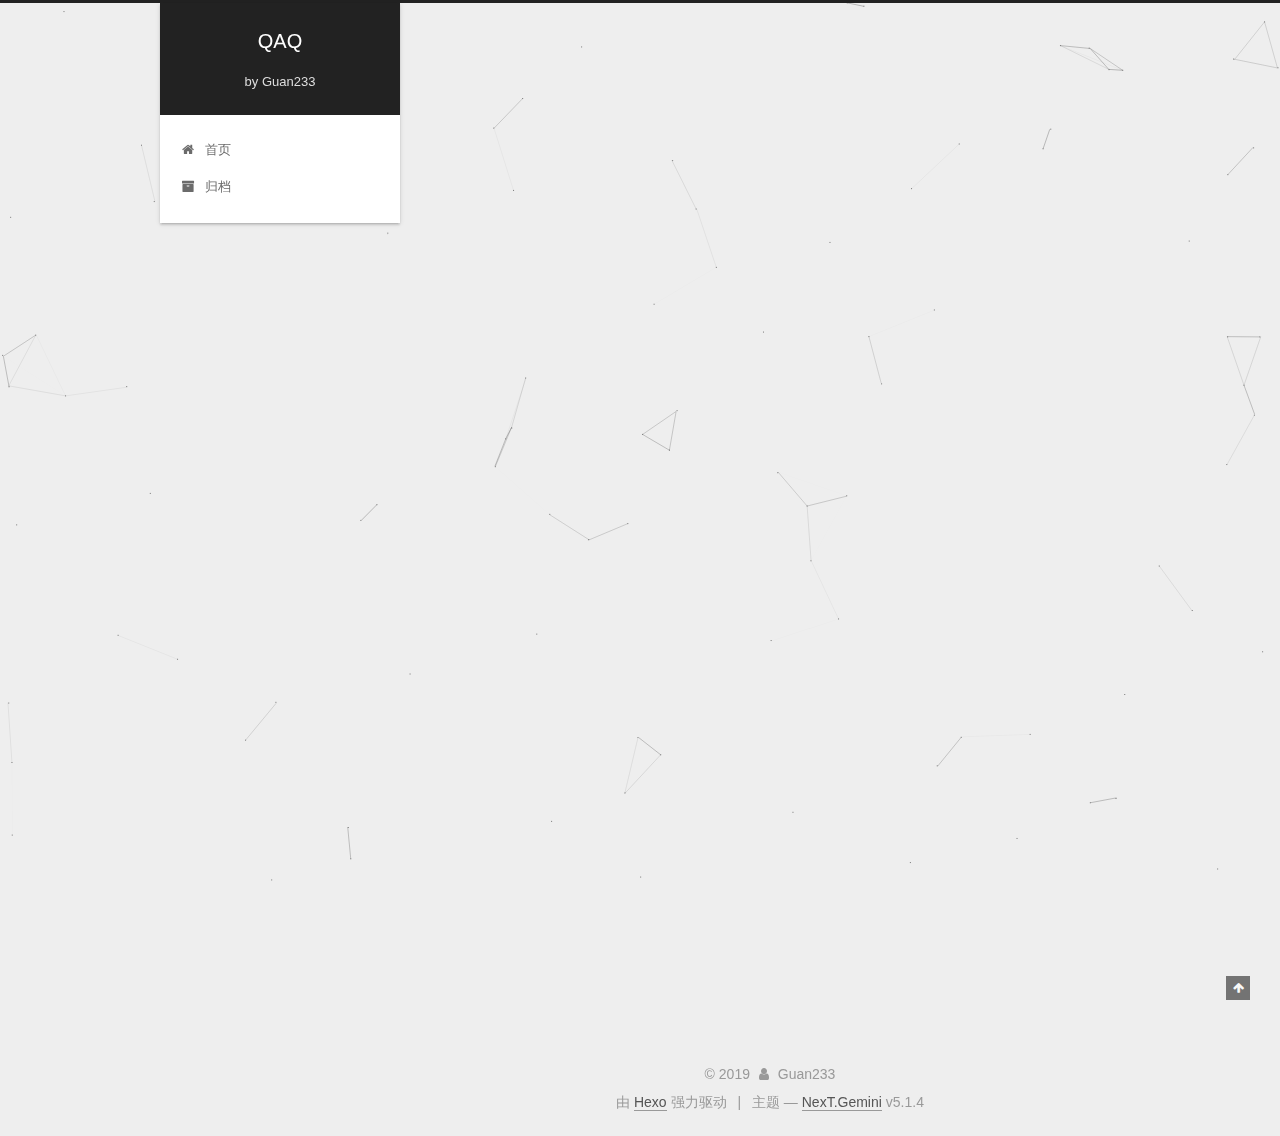
<file: index.html>
<!DOCTYPE html>



  


<html class="theme-next gemini use-motion" lang="zh-Hans">
<head><meta name="generator" content="Hexo 3.8.0">
  <meta charset="UTF-8">
<meta http-equiv="X-UA-Compatible" content="IE=edge">
<meta name="viewport" content="width=device-width, initial-scale=1, maximum-scale=1">
<meta name="theme-color" content="#222">



  
  
    
    
  <script src="/lib/pace/pace.min.js?v=1.0.2"></script>
  <link href="/lib/pace/pace-theme-loading-bar.min.css?v=1.0.2" rel="stylesheet">







<meta http-equiv="Cache-Control" content="no-transform">
<meta http-equiv="Cache-Control" content="no-siteapp">
















  
  
  <link href="/lib/fancybox/source/jquery.fancybox.css?v=2.1.5" rel="stylesheet" type="text/css">







<link href="/lib/font-awesome/css/font-awesome.min.css?v=4.6.2" rel="stylesheet" type="text/css">

<link href="/css/main.css?v=5.1.4" rel="stylesheet" type="text/css">


  <link rel="apple-touch-icon" sizes="180x180" href="/images/apple-touch-icon-next.png?v=5.1.4">


  <link rel="icon" type="image/png" sizes="32x32" href="/images/favicon-32x32-next.png?v=5.1.4">


  <link rel="icon" type="image/png" sizes="16x16" href="/images/favicon-16x16-next.png?v=5.1.4">


  <link rel="mask-icon" href="/images/logo.svg?v=5.1.4" color="#222">





  <meta name="keywords" content="Hexo, NexT">










<meta property="og:type" content="website">
<meta property="og:title" content="QAQ">
<meta property="og:url" content="http://yoursite.com/index.html">
<meta property="og:site_name" content="QAQ">
<meta property="og:locale" content="zh-Hans">
<meta name="twitter:card" content="summary">
<meta name="twitter:title" content="QAQ">



<script type="text/javascript" id="hexo.configurations">
  var NexT = window.NexT || {};
  var CONFIG = {
    root: '/',
    scheme: 'Gemini',
    version: '5.1.4',
    sidebar: {"position":"left","display":"post","offset":12,"b2t":false,"scrollpercent":false,"onmobile":false},
    fancybox: true,
    tabs: true,
    motion: {"enable":true,"async":false,"transition":{"post_block":"fadeIn","post_header":"slideDownIn","post_body":"slideDownIn","coll_header":"slideLeftIn","sidebar":"slideUpIn"}},
    duoshuo: {
      userId: '0',
      author: '博主'
    },
    algolia: {
      applicationID: '',
      apiKey: '',
      indexName: '',
      hits: {"per_page":10},
      labels: {"input_placeholder":"Search for Posts","hits_empty":"We didn't find any results for the search: ${query}","hits_stats":"${hits} results found in ${time} ms"}
    }
  };
</script>



  <link rel="canonical" href="http://yoursite.com/">





  <title>QAQ</title>
  








</head>

<body itemscope="" itemtype="http://schema.org/WebPage" lang="zh-Hans">

  
  
    
  

  <div class="container sidebar-position-left 
  page-home">
    <div class="headband"></div>

    <header id="header" class="header" itemscope="" itemtype="http://schema.org/WPHeader">
      <div class="header-inner"><div class="site-brand-wrapper">
  <div class="site-meta ">
    

    <div class="custom-logo-site-title">
      <a href="/" class="brand" rel="start">
        <span class="logo-line-before"><i></i></span>
        <span class="site-title">QAQ</span>
        <span class="logo-line-after"><i></i></span>
      </a>
    </div>
      
        <p class="site-subtitle">by Guan233</p>
      
  </div>

  <div class="site-nav-toggle">
    <button>
      <span class="btn-bar"></span>
      <span class="btn-bar"></span>
      <span class="btn-bar"></span>
    </button>
  </div>
</div>

<nav class="site-nav">
  

  
    <ul id="menu" class="menu">
      
        
        <li class="menu-item menu-item-home">
          <a href="/" rel="section">
            
              <i class="menu-item-icon fa fa-fw fa-home"></i> <br>
            
            首页
          </a>
        </li>
      
        
        <li class="menu-item menu-item-archives">
          <a href="/archives/" rel="section">
            
              <i class="menu-item-icon fa fa-fw fa-archive"></i> <br>
            
            归档
          </a>
        </li>
      

      
    </ul>
  

  
</nav>



 </div>
    </header>

    <main id="main" class="main">
      <div class="main-inner">
        <div class="content-wrap">
          <div id="content" class="content">
            
  <section id="posts" class="posts-expand">
    
      

  

  
  
  

  <article class="post post-type-normal" itemscope="" itemtype="http://schema.org/Article">
  
  
  
  <div class="post-block">
    <link itemprop="mainEntityOfPage" href="http://yoursite.com/2019/01/07/hello-world/">

    <span hidden itemprop="author" itemscope="" itemtype="http://schema.org/Person">
      <meta itemprop="name" content="Guan233">
      <meta itemprop="description" content="">
      <meta itemprop="image" content="/images/touxiang.jpg">
    </span>

    <span hidden itemprop="publisher" itemscope="" itemtype="http://schema.org/Organization">
      <meta itemprop="name" content="QAQ">
    </span>

    
      <header class="post-header">

        
        
          <h1 class="post-title" itemprop="name headline">
                
                <a class="post-title-link" href="/2019/01/07/hello-world/" itemprop="url">Hello World</a></h1>
        

        <div class="post-meta">
          <span class="post-time">
            
              <span class="post-meta-item-icon">
                <i class="fa fa-calendar-o"></i>
              </span>
              
                <span class="post-meta-item-text">发表于</span>
              
              <time title="创建于" itemprop="dateCreated datePublished" datetime="2019-01-07T08:54:42+08:00">
                2019-01-07
              </time>
            

            

            
          </span>

          

          
            
          

          
          

          

          

          

        </div>
      </header>
    

    
    
    
    <div class="post-body" itemprop="articleBody">

      
      

      
        
          
            <p>Welcome to <a href="https://hexo.io/" target="_blank" rel="noopener">Hexo</a>! This is your very first post. Check <a href="https://hexo.io/docs/" target="_blank" rel="noopener">documentation</a> for more info. If you get any problems when using Hexo, you can find the answer in <a href="https://hexo.io/docs/troubleshooting.html" target="_blank" rel="noopener">troubleshooting</a> or you can ask me on <a href="https://github.com/hexojs/hexo/issues" target="_blank" rel="noopener">GitHub</a>.</p>
<h2 id="Quick-Start"><a href="#Quick-Start" class="headerlink" title="Quick Start"></a>Quick Start</h2><h3 id="Create-a-new-post"><a href="#Create-a-new-post" class="headerlink" title="Create a new post"></a>Create a new post</h3><figure class="highlight bash"><table><tr><td class="gutter"><pre><span class="line">1</span><br></pre></td><td class="code"><pre><span class="line">$ hexo new <span class="string">"My New Post"</span></span><br></pre></td></tr></table></figure>
<p>More info: <a href="https://hexo.io/docs/writing.html" target="_blank" rel="noopener">Writing</a></p>
<h3 id="Run-server"><a href="#Run-server" class="headerlink" title="Run server"></a>Run server</h3><figure class="highlight bash"><table><tr><td class="gutter"><pre><span class="line">1</span><br></pre></td><td class="code"><pre><span class="line">$ hexo server</span><br></pre></td></tr></table></figure>
<p>More info: <a href="https://hexo.io/docs/server.html" target="_blank" rel="noopener">Server</a></p>
<h3 id="Generate-static-files"><a href="#Generate-static-files" class="headerlink" title="Generate static files"></a>Generate static files</h3><figure class="highlight bash"><table><tr><td class="gutter"><pre><span class="line">1</span><br></pre></td><td class="code"><pre><span class="line">$ hexo generate</span><br></pre></td></tr></table></figure>
<p>More info: <a href="https://hexo.io/docs/generating.html" target="_blank" rel="noopener">Generating</a></p>
<h3 id="Deploy-to-remote-sites"><a href="#Deploy-to-remote-sites" class="headerlink" title="Deploy to remote sites"></a>Deploy to remote sites</h3><figure class="highlight bash"><table><tr><td class="gutter"><pre><span class="line">1</span><br></pre></td><td class="code"><pre><span class="line">$ hexo deploy</span><br></pre></td></tr></table></figure>
<p>More info: <a href="https://hexo.io/docs/deployment.html" target="_blank" rel="noopener">Deployment</a></p>

          
        
      
    </div>
    
    
    

    

    

    

    <footer class="post-footer">
      

      

      

      
      
        <div class="post-eof"></div>
      
    </footer>
  </div>
  
  
  
  </article>


    
  </section>

  


          </div>
          


          

        </div>
        
          
  
  <div class="sidebar-toggle">
    <div class="sidebar-toggle-line-wrap">
      <span class="sidebar-toggle-line sidebar-toggle-line-first"></span>
      <span class="sidebar-toggle-line sidebar-toggle-line-middle"></span>
      <span class="sidebar-toggle-line sidebar-toggle-line-last"></span>
    </div>
  </div>

  <aside id="sidebar" class="sidebar">
    
    <div class="sidebar-inner">

      

      

      <section class="site-overview-wrap sidebar-panel sidebar-panel-active">
        <div class="site-overview">
          <div class="site-author motion-element" itemprop="author" itemscope="" itemtype="http://schema.org/Person">
            
              <img class="site-author-image" itemprop="image" src="/images/touxiang.jpg" alt="Guan233">
            
              <p class="site-author-name" itemprop="name">Guan233</p>
              <p class="site-description motion-element" itemprop="description"></p>
          </div>

          <nav class="site-state motion-element">

            
              <div class="site-state-item site-state-posts">
              
                <a href="/archives/">
              
                  <span class="site-state-item-count">1</span>
                  <span class="site-state-item-name">日志</span>
                </a>
              </div>
            

            

            

          </nav>

          

          

          
          

          
          

          

        </div>
      </section>

      

      

    </div>
  </aside>


        
      </div>
    </main>

    <footer id="footer" class="footer">
      <div class="footer-inner">
        <div class="copyright">&copy; <span itemprop="copyrightYear">2019</span>
  <span class="with-love">
    <i class="fa fa-user"></i>
  </span>
  <span class="author" itemprop="copyrightHolder">Guan233</span>

  
</div>


  <div class="powered-by">由 <a class="theme-link" target="_blank" href="https://hexo.io">Hexo</a> 强力驱动</div>



  <span class="post-meta-divider">|</span>



  <div class="theme-info">主题 &mdash; <a class="theme-link" target="_blank" href="https://github.com/iissnan/hexo-theme-next">NexT.Gemini</a> v5.1.4</div>




        







        
      </div>
    </footer>

    
      <div class="back-to-top">
        <i class="fa fa-arrow-up"></i>
        
      </div>
    

    

  </div>

  

<script type="text/javascript">
  if (Object.prototype.toString.call(window.Promise) !== '[object Function]') {
    window.Promise = null;
  }
</script>









  


  











  
  
    <script type="text/javascript" src="/lib/jquery/index.js?v=2.1.3"></script>
  

  
  
    <script type="text/javascript" src="/lib/fastclick/lib/fastclick.min.js?v=1.0.6"></script>
  

  
  
    <script type="text/javascript" src="/lib/jquery_lazyload/jquery.lazyload.js?v=1.9.7"></script>
  

  
  
    <script type="text/javascript" src="/lib/velocity/velocity.min.js?v=1.2.1"></script>
  

  
  
    <script type="text/javascript" src="/lib/velocity/velocity.ui.min.js?v=1.2.1"></script>
  

  
  
    <script type="text/javascript" src="/lib/fancybox/source/jquery.fancybox.pack.js?v=2.1.5"></script>
  

  
  
    <script type="text/javascript" src="/lib/canvas-nest/canvas-nest.min.js"></script>
  


  


  <script type="text/javascript" src="/js/src/utils.js?v=5.1.4"></script>

  <script type="text/javascript" src="/js/src/motion.js?v=5.1.4"></script>



  
  


  <script type="text/javascript" src="/js/src/affix.js?v=5.1.4"></script>

  <script type="text/javascript" src="/js/src/schemes/pisces.js?v=5.1.4"></script>



  

  


  <script type="text/javascript" src="/js/src/bootstrap.js?v=5.1.4"></script>



  


  




	





  





  












  





  

  

  

  
  

  

  

  

</body>
</html>
</file>
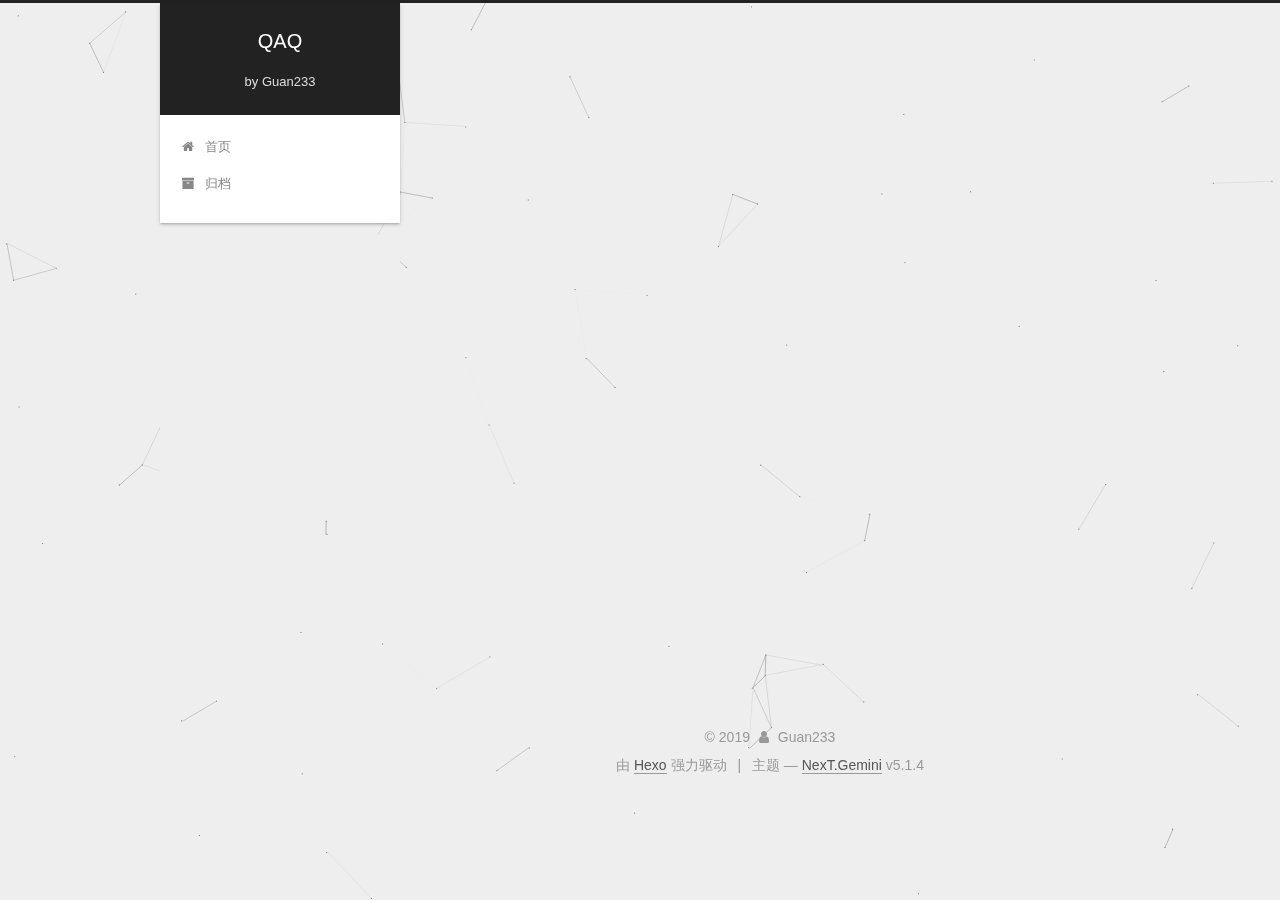
<file: archives/index.html>
<!DOCTYPE html>



  


<html class="theme-next gemini use-motion" lang="zh-Hans">
<head><meta name="generator" content="Hexo 3.8.0">
  <meta charset="UTF-8">
<meta http-equiv="X-UA-Compatible" content="IE=edge">
<meta name="viewport" content="width=device-width, initial-scale=1, maximum-scale=1">
<meta name="theme-color" content="#222">



  
  
    
    
  <script src="/lib/pace/pace.min.js?v=1.0.2"></script>
  <link href="/lib/pace/pace-theme-loading-bar.min.css?v=1.0.2" rel="stylesheet">







<meta http-equiv="Cache-Control" content="no-transform">
<meta http-equiv="Cache-Control" content="no-siteapp">
















  
  
  <link href="/lib/fancybox/source/jquery.fancybox.css?v=2.1.5" rel="stylesheet" type="text/css">







<link href="/lib/font-awesome/css/font-awesome.min.css?v=4.6.2" rel="stylesheet" type="text/css">

<link href="/css/main.css?v=5.1.4" rel="stylesheet" type="text/css">


  <link rel="apple-touch-icon" sizes="180x180" href="/images/apple-touch-icon-next.png?v=5.1.4">


  <link rel="icon" type="image/png" sizes="32x32" href="/images/favicon-32x32-next.png?v=5.1.4">


  <link rel="icon" type="image/png" sizes="16x16" href="/images/favicon-16x16-next.png?v=5.1.4">


  <link rel="mask-icon" href="/images/logo.svg?v=5.1.4" color="#222">





  <meta name="keywords" content="Hexo, NexT">










<meta property="og:type" content="website">
<meta property="og:title" content="QAQ">
<meta property="og:url" content="http://yoursite.com/archives/index.html">
<meta property="og:site_name" content="QAQ">
<meta property="og:locale" content="zh-Hans">
<meta name="twitter:card" content="summary">
<meta name="twitter:title" content="QAQ">



<script type="text/javascript" id="hexo.configurations">
  var NexT = window.NexT || {};
  var CONFIG = {
    root: '/',
    scheme: 'Gemini',
    version: '5.1.4',
    sidebar: {"position":"left","display":"post","offset":12,"b2t":false,"scrollpercent":false,"onmobile":false},
    fancybox: true,
    tabs: true,
    motion: {"enable":true,"async":false,"transition":{"post_block":"fadeIn","post_header":"slideDownIn","post_body":"slideDownIn","coll_header":"slideLeftIn","sidebar":"slideUpIn"}},
    duoshuo: {
      userId: '0',
      author: '博主'
    },
    algolia: {
      applicationID: '',
      apiKey: '',
      indexName: '',
      hits: {"per_page":10},
      labels: {"input_placeholder":"Search for Posts","hits_empty":"We didn't find any results for the search: ${query}","hits_stats":"${hits} results found in ${time} ms"}
    }
  };
</script>



  <link rel="canonical" href="http://yoursite.com/archives/">





  <title>归档 | QAQ</title>
  








</head>

<body itemscope="" itemtype="http://schema.org/WebPage" lang="zh-Hans">

  
  
    
  

  <div class="container sidebar-position-left page-archive">
    <div class="headband"></div>

    <header id="header" class="header" itemscope="" itemtype="http://schema.org/WPHeader">
      <div class="header-inner"><div class="site-brand-wrapper">
  <div class="site-meta ">
    

    <div class="custom-logo-site-title">
      <a href="/" class="brand" rel="start">
        <span class="logo-line-before"><i></i></span>
        <span class="site-title">QAQ</span>
        <span class="logo-line-after"><i></i></span>
      </a>
    </div>
      
        <p class="site-subtitle">by Guan233</p>
      
  </div>

  <div class="site-nav-toggle">
    <button>
      <span class="btn-bar"></span>
      <span class="btn-bar"></span>
      <span class="btn-bar"></span>
    </button>
  </div>
</div>

<nav class="site-nav">
  

  
    <ul id="menu" class="menu">
      
        
        <li class="menu-item menu-item-home">
          <a href="/" rel="section">
            
              <i class="menu-item-icon fa fa-fw fa-home"></i> <br>
            
            首页
          </a>
        </li>
      
        
        <li class="menu-item menu-item-archives">
          <a href="/archives/" rel="section">
            
              <i class="menu-item-icon fa fa-fw fa-archive"></i> <br>
            
            归档
          </a>
        </li>
      

      
    </ul>
  

  
</nav>



 </div>
    </header>

    <main id="main" class="main">
      <div class="main-inner">
        <div class="content-wrap">
          <div id="content" class="content">
            

  
  
  
  <div class="post-block archive">
    <div id="posts" class="posts-collapse">
      <span class="archive-move-on"></span>

      <span class="archive-page-counter">
        
        
        
          
        
        嗯..! 目前共计 2 篇日志。 继续努力。
      </span>

      

        
        
        

        
          
          <div class="collection-title">
            <h1 class="archive-year" id="archive-year-2019">2019</h1>
          </div>
        
        

        

  <article class="post post-type-normal" itemscope="" itemtype="http://schema.org/Article">
    <header class="post-header">

      <h2 class="post-title">
        
            <a class="post-title-link" href="/2019/01/21/hello/" itemprop="url">
              
                <span itemprop="name">hello</span>
              
            </a>
        
      </h2>

      <div class="post-meta">
        <time class="post-time" itemprop="dateCreated" datetime="2019-01-21T23:18:19+08:00" content="2019-01-21">
          01-21
        </time>
      </div>

    </header>
  </article>



      

        
        
        

        
        

        

  <article class="post post-type-normal" itemscope="" itemtype="http://schema.org/Article">
    <header class="post-header">

      <h2 class="post-title">
        
            <a class="post-title-link" href="/2019/01/07/hello-world/" itemprop="url">
              
                <span itemprop="name">Hello World</span>
              
            </a>
        
      </h2>

      <div class="post-meta">
        <time class="post-time" itemprop="dateCreated" datetime="2019-01-07T08:54:42+08:00" content="2019-01-07">
          01-07
        </time>
      </div>

    </header>
  </article>



      

    </div>
  </div>
  
  
  

  



          </div>
          


          

        </div>
        
          
  
  <div class="sidebar-toggle">
    <div class="sidebar-toggle-line-wrap">
      <span class="sidebar-toggle-line sidebar-toggle-line-first"></span>
      <span class="sidebar-toggle-line sidebar-toggle-line-middle"></span>
      <span class="sidebar-toggle-line sidebar-toggle-line-last"></span>
    </div>
  </div>

  <aside id="sidebar" class="sidebar">
    
    <div class="sidebar-inner">

      

      

      <section class="site-overview-wrap sidebar-panel sidebar-panel-active">
        <div class="site-overview">
          <div class="site-author motion-element" itemprop="author" itemscope="" itemtype="http://schema.org/Person">
            
              <img class="site-author-image" itemprop="image" src="/images/touxiang.jpg" alt="Guan233">
            
              <p class="site-author-name" itemprop="name">Guan233</p>
              <p class="site-description motion-element" itemprop="description"></p>
          </div>

          <nav class="site-state motion-element">

            
              <div class="site-state-item site-state-posts">
              
                <a href="/archives/">
              
                  <span class="site-state-item-count">2</span>
                  <span class="site-state-item-name">日志</span>
                </a>
              </div>
            

            

            

          </nav>

          

          

          
          

          
          

          

        </div>
      </section>

      

      

    </div>
  </aside>


        
      </div>
    </main>

    <footer id="footer" class="footer">
      <div class="footer-inner">
        <div class="copyright">&copy; <span itemprop="copyrightYear">2019</span>
  <span class="with-love">
    <i class="fa fa-user"></i>
  </span>
  <span class="author" itemprop="copyrightHolder">Guan233</span>

  
</div>


  <div class="powered-by">由 <a class="theme-link" target="_blank" href="https://hexo.io">Hexo</a> 强力驱动</div>



  <span class="post-meta-divider">|</span>



  <div class="theme-info">主题 &mdash; <a class="theme-link" target="_blank" href="https://github.com/iissnan/hexo-theme-next">NexT.Gemini</a> v5.1.4</div>




        







        
      </div>
    </footer>

    
      <div class="back-to-top">
        <i class="fa fa-arrow-up"></i>
        
      </div>
    

    

  </div>

  

<script type="text/javascript">
  if (Object.prototype.toString.call(window.Promise) !== '[object Function]') {
    window.Promise = null;
  }
</script>









  


  











  
  
    <script type="text/javascript" src="/lib/jquery/index.js?v=2.1.3"></script>
  

  
  
    <script type="text/javascript" src="/lib/fastclick/lib/fastclick.min.js?v=1.0.6"></script>
  

  
  
    <script type="text/javascript" src="/lib/jquery_lazyload/jquery.lazyload.js?v=1.9.7"></script>
  

  
  
    <script type="text/javascript" src="/lib/velocity/velocity.min.js?v=1.2.1"></script>
  

  
  
    <script type="text/javascript" src="/lib/velocity/velocity.ui.min.js?v=1.2.1"></script>
  

  
  
    <script type="text/javascript" src="/lib/fancybox/source/jquery.fancybox.pack.js?v=2.1.5"></script>
  

  
  
    <script type="text/javascript" src="/lib/canvas-nest/canvas-nest.min.js"></script>
  


  


  <script type="text/javascript" src="/js/src/utils.js?v=5.1.4"></script>

  <script type="text/javascript" src="/js/src/motion.js?v=5.1.4"></script>



  
  


  <script type="text/javascript" src="/js/src/affix.js?v=5.1.4"></script>

  <script type="text/javascript" src="/js/src/schemes/pisces.js?v=5.1.4"></script>



  

  


  <script type="text/javascript" src="/js/src/bootstrap.js?v=5.1.4"></script>



  


  




	





  





  












  





  

  

  

  
  

  

  

  

</body>
</html>
</file>
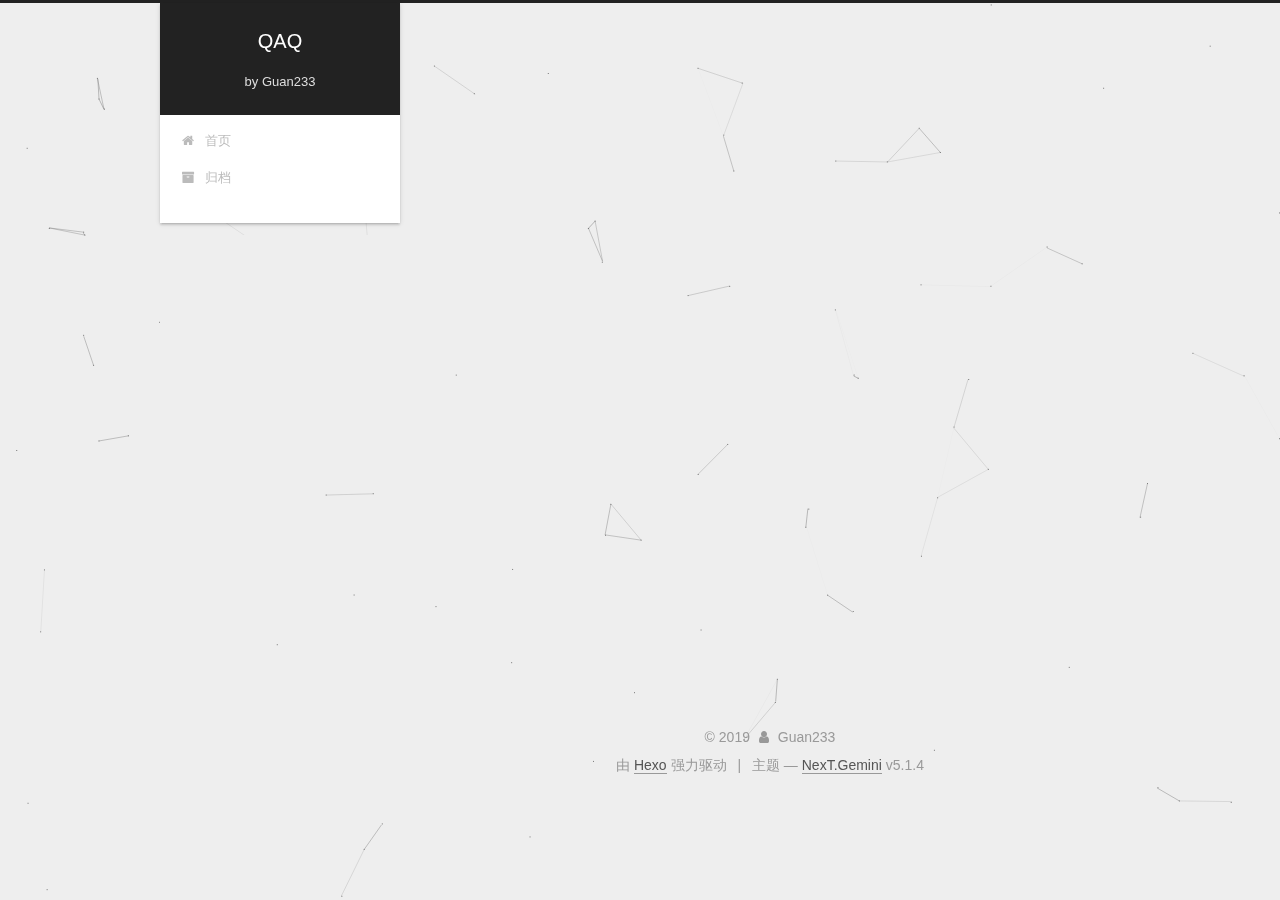
<file: archives/2019/index.html>
<!DOCTYPE html>



  


<html class="theme-next gemini use-motion" lang="zh-Hans">
<head><meta name="generator" content="Hexo 3.8.0">
  <meta charset="UTF-8">
<meta http-equiv="X-UA-Compatible" content="IE=edge">
<meta name="viewport" content="width=device-width, initial-scale=1, maximum-scale=1">
<meta name="theme-color" content="#222">



  
  
    
    
  <script src="/lib/pace/pace.min.js?v=1.0.2"></script>
  <link href="/lib/pace/pace-theme-loading-bar.min.css?v=1.0.2" rel="stylesheet">







<meta http-equiv="Cache-Control" content="no-transform">
<meta http-equiv="Cache-Control" content="no-siteapp">
















  
  
  <link href="/lib/fancybox/source/jquery.fancybox.css?v=2.1.5" rel="stylesheet" type="text/css">







<link href="/lib/font-awesome/css/font-awesome.min.css?v=4.6.2" rel="stylesheet" type="text/css">

<link href="/css/main.css?v=5.1.4" rel="stylesheet" type="text/css">


  <link rel="apple-touch-icon" sizes="180x180" href="/images/apple-touch-icon-next.png?v=5.1.4">


  <link rel="icon" type="image/png" sizes="32x32" href="/images/favicon-32x32-next.png?v=5.1.4">


  <link rel="icon" type="image/png" sizes="16x16" href="/images/favicon-16x16-next.png?v=5.1.4">


  <link rel="mask-icon" href="/images/logo.svg?v=5.1.4" color="#222">





  <meta name="keywords" content="Hexo, NexT">










<meta property="og:type" content="website">
<meta property="og:title" content="QAQ">
<meta property="og:url" content="http://yoursite.com/archives/2019/index.html">
<meta property="og:site_name" content="QAQ">
<meta property="og:locale" content="zh-Hans">
<meta name="twitter:card" content="summary">
<meta name="twitter:title" content="QAQ">



<script type="text/javascript" id="hexo.configurations">
  var NexT = window.NexT || {};
  var CONFIG = {
    root: '/',
    scheme: 'Gemini',
    version: '5.1.4',
    sidebar: {"position":"left","display":"post","offset":12,"b2t":false,"scrollpercent":false,"onmobile":false},
    fancybox: true,
    tabs: true,
    motion: {"enable":true,"async":false,"transition":{"post_block":"fadeIn","post_header":"slideDownIn","post_body":"slideDownIn","coll_header":"slideLeftIn","sidebar":"slideUpIn"}},
    duoshuo: {
      userId: '0',
      author: '博主'
    },
    algolia: {
      applicationID: '',
      apiKey: '',
      indexName: '',
      hits: {"per_page":10},
      labels: {"input_placeholder":"Search for Posts","hits_empty":"We didn't find any results for the search: ${query}","hits_stats":"${hits} results found in ${time} ms"}
    }
  };
</script>



  <link rel="canonical" href="http://yoursite.com/archives/2019/">





  <title>归档 | QAQ</title>
  








</head>

<body itemscope="" itemtype="http://schema.org/WebPage" lang="zh-Hans">

  
  
    
  

  <div class="container sidebar-position-left page-archive">
    <div class="headband"></div>

    <header id="header" class="header" itemscope="" itemtype="http://schema.org/WPHeader">
      <div class="header-inner"><div class="site-brand-wrapper">
  <div class="site-meta ">
    

    <div class="custom-logo-site-title">
      <a href="/" class="brand" rel="start">
        <span class="logo-line-before"><i></i></span>
        <span class="site-title">QAQ</span>
        <span class="logo-line-after"><i></i></span>
      </a>
    </div>
      
        <p class="site-subtitle">by Guan233</p>
      
  </div>

  <div class="site-nav-toggle">
    <button>
      <span class="btn-bar"></span>
      <span class="btn-bar"></span>
      <span class="btn-bar"></span>
    </button>
  </div>
</div>

<nav class="site-nav">
  

  
    <ul id="menu" class="menu">
      
        
        <li class="menu-item menu-item-home">
          <a href="/" rel="section">
            
              <i class="menu-item-icon fa fa-fw fa-home"></i> <br>
            
            首页
          </a>
        </li>
      
        
        <li class="menu-item menu-item-archives">
          <a href="/archives/" rel="section">
            
              <i class="menu-item-icon fa fa-fw fa-archive"></i> <br>
            
            归档
          </a>
        </li>
      

      
    </ul>
  

  
</nav>



 </div>
    </header>

    <main id="main" class="main">
      <div class="main-inner">
        <div class="content-wrap">
          <div id="content" class="content">
            

  
  
  
  <div class="post-block archive">
    <div id="posts" class="posts-collapse">
      <span class="archive-move-on"></span>

      <span class="archive-page-counter">
        
        
        
          
        
        嗯..! 目前共计 2 篇日志。 继续努力。
      </span>

      

        
        
        

        
          
          <div class="collection-title">
            <h1 class="archive-year" id="archive-year-2019">2019</h1>
          </div>
        
        

        

  <article class="post post-type-normal" itemscope="" itemtype="http://schema.org/Article">
    <header class="post-header">

      <h2 class="post-title">
        
            <a class="post-title-link" href="/2019/01/21/hello/" itemprop="url">
              
                <span itemprop="name">hello</span>
              
            </a>
        
      </h2>

      <div class="post-meta">
        <time class="post-time" itemprop="dateCreated" datetime="2019-01-21T23:18:19+08:00" content="2019-01-21">
          01-21
        </time>
      </div>

    </header>
  </article>



      

        
        
        

        
        

        

  <article class="post post-type-normal" itemscope="" itemtype="http://schema.org/Article">
    <header class="post-header">

      <h2 class="post-title">
        
            <a class="post-title-link" href="/2019/01/07/hello-world/" itemprop="url">
              
                <span itemprop="name">Hello World</span>
              
            </a>
        
      </h2>

      <div class="post-meta">
        <time class="post-time" itemprop="dateCreated" datetime="2019-01-07T08:54:42+08:00" content="2019-01-07">
          01-07
        </time>
      </div>

    </header>
  </article>



      

    </div>
  </div>
  
  
  

  



          </div>
          


          

        </div>
        
          
  
  <div class="sidebar-toggle">
    <div class="sidebar-toggle-line-wrap">
      <span class="sidebar-toggle-line sidebar-toggle-line-first"></span>
      <span class="sidebar-toggle-line sidebar-toggle-line-middle"></span>
      <span class="sidebar-toggle-line sidebar-toggle-line-last"></span>
    </div>
  </div>

  <aside id="sidebar" class="sidebar">
    
    <div class="sidebar-inner">

      

      

      <section class="site-overview-wrap sidebar-panel sidebar-panel-active">
        <div class="site-overview">
          <div class="site-author motion-element" itemprop="author" itemscope="" itemtype="http://schema.org/Person">
            
              <img class="site-author-image" itemprop="image" src="/images/touxiang.jpg" alt="Guan233">
            
              <p class="site-author-name" itemprop="name">Guan233</p>
              <p class="site-description motion-element" itemprop="description"></p>
          </div>

          <nav class="site-state motion-element">

            
              <div class="site-state-item site-state-posts">
              
                <a href="/archives/">
              
                  <span class="site-state-item-count">2</span>
                  <span class="site-state-item-name">日志</span>
                </a>
              </div>
            

            

            

          </nav>

          

          

          
          

          
          

          

        </div>
      </section>

      

      

    </div>
  </aside>


        
      </div>
    </main>

    <footer id="footer" class="footer">
      <div class="footer-inner">
        <div class="copyright">&copy; <span itemprop="copyrightYear">2019</span>
  <span class="with-love">
    <i class="fa fa-user"></i>
  </span>
  <span class="author" itemprop="copyrightHolder">Guan233</span>

  
</div>


  <div class="powered-by">由 <a class="theme-link" target="_blank" href="https://hexo.io">Hexo</a> 强力驱动</div>



  <span class="post-meta-divider">|</span>



  <div class="theme-info">主题 &mdash; <a class="theme-link" target="_blank" href="https://github.com/iissnan/hexo-theme-next">NexT.Gemini</a> v5.1.4</div>




        







        
      </div>
    </footer>

    
      <div class="back-to-top">
        <i class="fa fa-arrow-up"></i>
        
      </div>
    

    

  </div>

  

<script type="text/javascript">
  if (Object.prototype.toString.call(window.Promise) !== '[object Function]') {
    window.Promise = null;
  }
</script>









  


  











  
  
    <script type="text/javascript" src="/lib/jquery/index.js?v=2.1.3"></script>
  

  
  
    <script type="text/javascript" src="/lib/fastclick/lib/fastclick.min.js?v=1.0.6"></script>
  

  
  
    <script type="text/javascript" src="/lib/jquery_lazyload/jquery.lazyload.js?v=1.9.7"></script>
  

  
  
    <script type="text/javascript" src="/lib/velocity/velocity.min.js?v=1.2.1"></script>
  

  
  
    <script type="text/javascript" src="/lib/velocity/velocity.ui.min.js?v=1.2.1"></script>
  

  
  
    <script type="text/javascript" src="/lib/fancybox/source/jquery.fancybox.pack.js?v=2.1.5"></script>
  

  
  
    <script type="text/javascript" src="/lib/canvas-nest/canvas-nest.min.js"></script>
  


  


  <script type="text/javascript" src="/js/src/utils.js?v=5.1.4"></script>

  <script type="text/javascript" src="/js/src/motion.js?v=5.1.4"></script>



  
  


  <script type="text/javascript" src="/js/src/affix.js?v=5.1.4"></script>

  <script type="text/javascript" src="/js/src/schemes/pisces.js?v=5.1.4"></script>



  

  


  <script type="text/javascript" src="/js/src/bootstrap.js?v=5.1.4"></script>



  


  




	





  





  












  





  

  

  

  
  

  

  

  

</body>
</html>
</file>
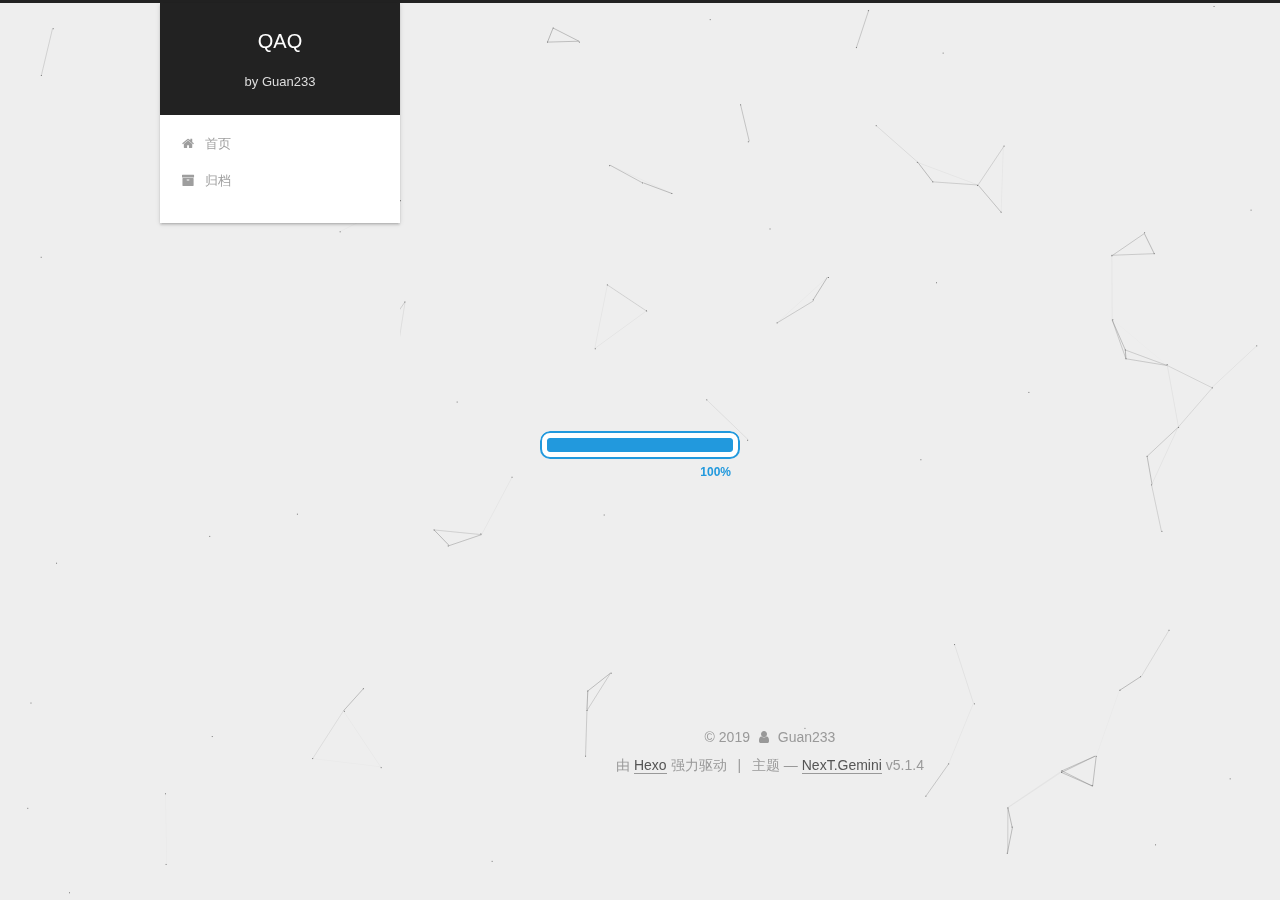
<file: archives/2019/01/index.html>
<!DOCTYPE html>



  


<html class="theme-next gemini use-motion" lang="zh-Hans">
<head><meta name="generator" content="Hexo 3.8.0">
  <meta charset="UTF-8">
<meta http-equiv="X-UA-Compatible" content="IE=edge">
<meta name="viewport" content="width=device-width, initial-scale=1, maximum-scale=1">
<meta name="theme-color" content="#222">



  
  
    
    
  <script src="/lib/pace/pace.min.js?v=1.0.2"></script>
  <link href="/lib/pace/pace-theme-loading-bar.min.css?v=1.0.2" rel="stylesheet">







<meta http-equiv="Cache-Control" content="no-transform">
<meta http-equiv="Cache-Control" content="no-siteapp">
















  
  
  <link href="/lib/fancybox/source/jquery.fancybox.css?v=2.1.5" rel="stylesheet" type="text/css">







<link href="/lib/font-awesome/css/font-awesome.min.css?v=4.6.2" rel="stylesheet" type="text/css">

<link href="/css/main.css?v=5.1.4" rel="stylesheet" type="text/css">


  <link rel="apple-touch-icon" sizes="180x180" href="/images/apple-touch-icon-next.png?v=5.1.4">


  <link rel="icon" type="image/png" sizes="32x32" href="/images/favicon-32x32-next.png?v=5.1.4">


  <link rel="icon" type="image/png" sizes="16x16" href="/images/favicon-16x16-next.png?v=5.1.4">


  <link rel="mask-icon" href="/images/logo.svg?v=5.1.4" color="#222">





  <meta name="keywords" content="Hexo, NexT">










<meta property="og:type" content="website">
<meta property="og:title" content="QAQ">
<meta property="og:url" content="http://yoursite.com/archives/2019/01/index.html">
<meta property="og:site_name" content="QAQ">
<meta property="og:locale" content="zh-Hans">
<meta name="twitter:card" content="summary">
<meta name="twitter:title" content="QAQ">



<script type="text/javascript" id="hexo.configurations">
  var NexT = window.NexT || {};
  var CONFIG = {
    root: '/',
    scheme: 'Gemini',
    version: '5.1.4',
    sidebar: {"position":"left","display":"post","offset":12,"b2t":false,"scrollpercent":false,"onmobile":false},
    fancybox: true,
    tabs: true,
    motion: {"enable":true,"async":false,"transition":{"post_block":"fadeIn","post_header":"slideDownIn","post_body":"slideDownIn","coll_header":"slideLeftIn","sidebar":"slideUpIn"}},
    duoshuo: {
      userId: '0',
      author: '博主'
    },
    algolia: {
      applicationID: '',
      apiKey: '',
      indexName: '',
      hits: {"per_page":10},
      labels: {"input_placeholder":"Search for Posts","hits_empty":"We didn't find any results for the search: ${query}","hits_stats":"${hits} results found in ${time} ms"}
    }
  };
</script>



  <link rel="canonical" href="http://yoursite.com/archives/2019/01/">





  <title>归档 | QAQ</title>
  








</head>

<body itemscope="" itemtype="http://schema.org/WebPage" lang="zh-Hans">

  
  
    
  

  <div class="container sidebar-position-left page-archive">
    <div class="headband"></div>

    <header id="header" class="header" itemscope="" itemtype="http://schema.org/WPHeader">
      <div class="header-inner"><div class="site-brand-wrapper">
  <div class="site-meta ">
    

    <div class="custom-logo-site-title">
      <a href="/" class="brand" rel="start">
        <span class="logo-line-before"><i></i></span>
        <span class="site-title">QAQ</span>
        <span class="logo-line-after"><i></i></span>
      </a>
    </div>
      
        <p class="site-subtitle">by Guan233</p>
      
  </div>

  <div class="site-nav-toggle">
    <button>
      <span class="btn-bar"></span>
      <span class="btn-bar"></span>
      <span class="btn-bar"></span>
    </button>
  </div>
</div>

<nav class="site-nav">
  

  
    <ul id="menu" class="menu">
      
        
        <li class="menu-item menu-item-home">
          <a href="/" rel="section">
            
              <i class="menu-item-icon fa fa-fw fa-home"></i> <br>
            
            首页
          </a>
        </li>
      
        
        <li class="menu-item menu-item-archives">
          <a href="/archives/" rel="section">
            
              <i class="menu-item-icon fa fa-fw fa-archive"></i> <br>
            
            归档
          </a>
        </li>
      

      
    </ul>
  

  
</nav>



 </div>
    </header>

    <main id="main" class="main">
      <div class="main-inner">
        <div class="content-wrap">
          <div id="content" class="content">
            

  
  
  
  <div class="post-block archive">
    <div id="posts" class="posts-collapse">
      <span class="archive-move-on"></span>

      <span class="archive-page-counter">
        
        
        
          
        
        嗯..! 目前共计 2 篇日志。 继续努力。
      </span>

      

        
        
        

        
          
          <div class="collection-title">
            <h1 class="archive-year" id="archive-year-2019">2019</h1>
          </div>
        
        

        

  <article class="post post-type-normal" itemscope="" itemtype="http://schema.org/Article">
    <header class="post-header">

      <h2 class="post-title">
        
            <a class="post-title-link" href="/2019/01/21/hello/" itemprop="url">
              
                <span itemprop="name">hello</span>
              
            </a>
        
      </h2>

      <div class="post-meta">
        <time class="post-time" itemprop="dateCreated" datetime="2019-01-21T23:18:19+08:00" content="2019-01-21">
          01-21
        </time>
      </div>

    </header>
  </article>



      

        
        
        

        
        

        

  <article class="post post-type-normal" itemscope="" itemtype="http://schema.org/Article">
    <header class="post-header">

      <h2 class="post-title">
        
            <a class="post-title-link" href="/2019/01/07/hello-world/" itemprop="url">
              
                <span itemprop="name">Hello World</span>
              
            </a>
        
      </h2>

      <div class="post-meta">
        <time class="post-time" itemprop="dateCreated" datetime="2019-01-07T08:54:42+08:00" content="2019-01-07">
          01-07
        </time>
      </div>

    </header>
  </article>



      

    </div>
  </div>
  
  
  

  



          </div>
          


          

        </div>
        
          
  
  <div class="sidebar-toggle">
    <div class="sidebar-toggle-line-wrap">
      <span class="sidebar-toggle-line sidebar-toggle-line-first"></span>
      <span class="sidebar-toggle-line sidebar-toggle-line-middle"></span>
      <span class="sidebar-toggle-line sidebar-toggle-line-last"></span>
    </div>
  </div>

  <aside id="sidebar" class="sidebar">
    
    <div class="sidebar-inner">

      

      

      <section class="site-overview-wrap sidebar-panel sidebar-panel-active">
        <div class="site-overview">
          <div class="site-author motion-element" itemprop="author" itemscope="" itemtype="http://schema.org/Person">
            
              <img class="site-author-image" itemprop="image" src="/images/touxiang.jpg" alt="Guan233">
            
              <p class="site-author-name" itemprop="name">Guan233</p>
              <p class="site-description motion-element" itemprop="description"></p>
          </div>

          <nav class="site-state motion-element">

            
              <div class="site-state-item site-state-posts">
              
                <a href="/archives/">
              
                  <span class="site-state-item-count">2</span>
                  <span class="site-state-item-name">日志</span>
                </a>
              </div>
            

            

            

          </nav>

          

          

          
          

          
          

          

        </div>
      </section>

      

      

    </div>
  </aside>


        
      </div>
    </main>

    <footer id="footer" class="footer">
      <div class="footer-inner">
        <div class="copyright">&copy; <span itemprop="copyrightYear">2019</span>
  <span class="with-love">
    <i class="fa fa-user"></i>
  </span>
  <span class="author" itemprop="copyrightHolder">Guan233</span>

  
</div>


  <div class="powered-by">由 <a class="theme-link" target="_blank" href="https://hexo.io">Hexo</a> 强力驱动</div>



  <span class="post-meta-divider">|</span>



  <div class="theme-info">主题 &mdash; <a class="theme-link" target="_blank" href="https://github.com/iissnan/hexo-theme-next">NexT.Gemini</a> v5.1.4</div>




        







        
      </div>
    </footer>

    
      <div class="back-to-top">
        <i class="fa fa-arrow-up"></i>
        
      </div>
    

    

  </div>

  

<script type="text/javascript">
  if (Object.prototype.toString.call(window.Promise) !== '[object Function]') {
    window.Promise = null;
  }
</script>









  


  











  
  
    <script type="text/javascript" src="/lib/jquery/index.js?v=2.1.3"></script>
  

  
  
    <script type="text/javascript" src="/lib/fastclick/lib/fastclick.min.js?v=1.0.6"></script>
  

  
  
    <script type="text/javascript" src="/lib/jquery_lazyload/jquery.lazyload.js?v=1.9.7"></script>
  

  
  
    <script type="text/javascript" src="/lib/velocity/velocity.min.js?v=1.2.1"></script>
  

  
  
    <script type="text/javascript" src="/lib/velocity/velocity.ui.min.js?v=1.2.1"></script>
  

  
  
    <script type="text/javascript" src="/lib/fancybox/source/jquery.fancybox.pack.js?v=2.1.5"></script>
  

  
  
    <script type="text/javascript" src="/lib/canvas-nest/canvas-nest.min.js"></script>
  


  


  <script type="text/javascript" src="/js/src/utils.js?v=5.1.4"></script>

  <script type="text/javascript" src="/js/src/motion.js?v=5.1.4"></script>



  
  


  <script type="text/javascript" src="/js/src/affix.js?v=5.1.4"></script>

  <script type="text/javascript" src="/js/src/schemes/pisces.js?v=5.1.4"></script>



  

  


  <script type="text/javascript" src="/js/src/bootstrap.js?v=5.1.4"></script>



  


  




	





  





  












  





  

  

  

  
  

  

  

  

</body>
</html>
</file>
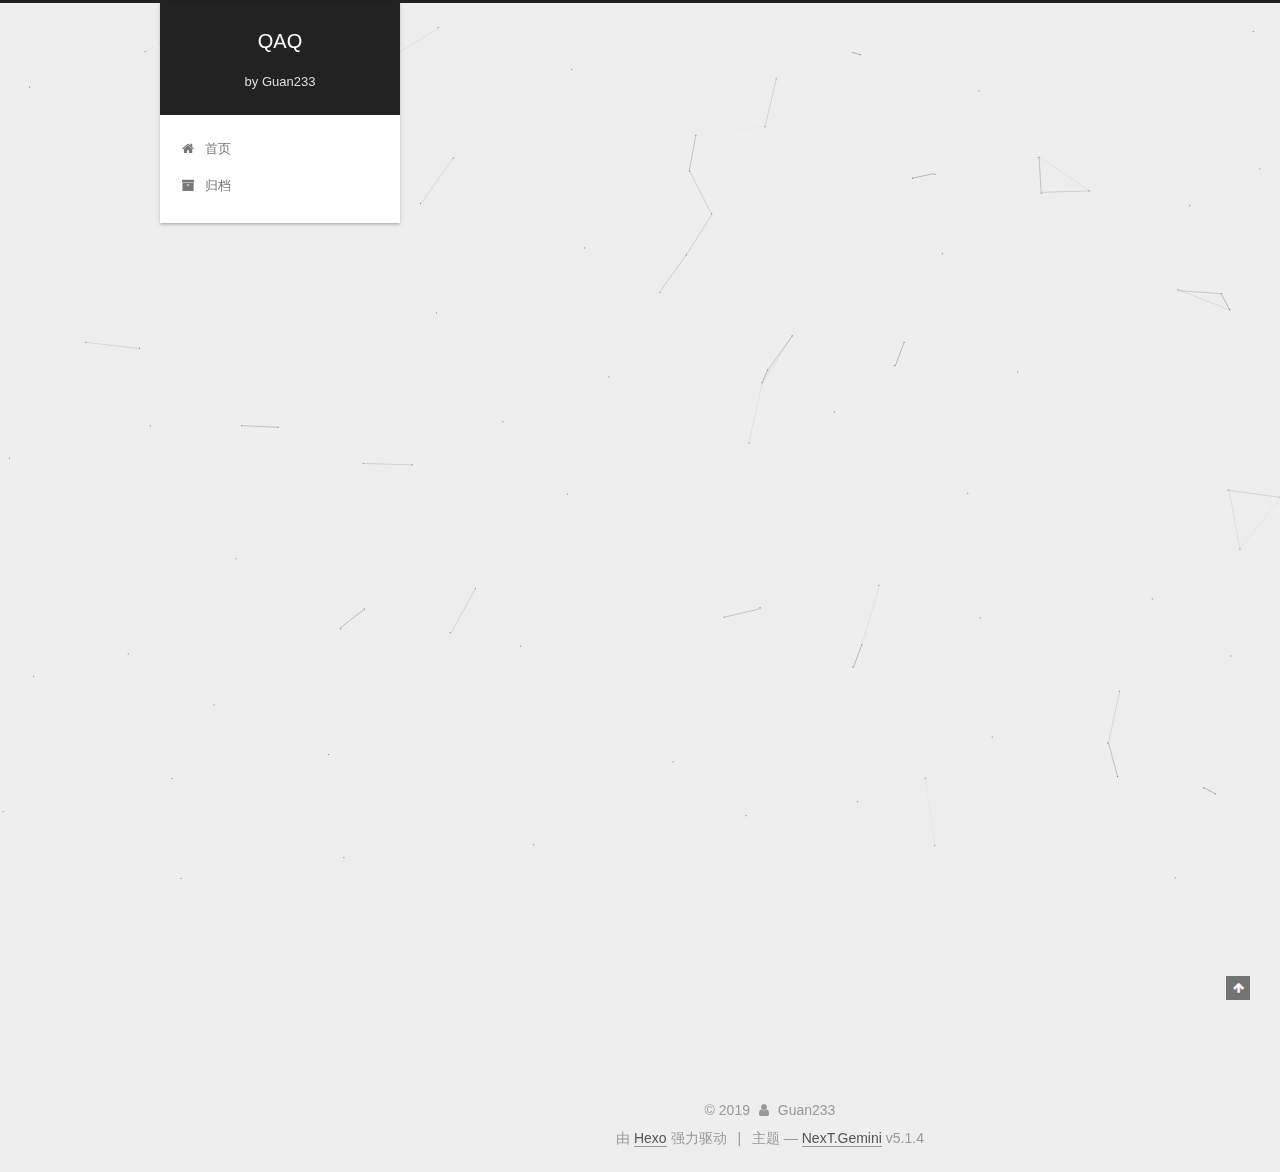
<file: 2019/01/07/hello-world/index.html>
<!DOCTYPE html>



  


<html class="theme-next gemini use-motion" lang="zh-Hans">
<head><meta name="generator" content="Hexo 3.8.0">
  <meta charset="UTF-8">
<meta http-equiv="X-UA-Compatible" content="IE=edge">
<meta name="viewport" content="width=device-width, initial-scale=1, maximum-scale=1">
<meta name="theme-color" content="#222">



  
  
    
    
  <script src="/lib/pace/pace.min.js?v=1.0.2"></script>
  <link href="/lib/pace/pace-theme-loading-bar.min.css?v=1.0.2" rel="stylesheet">







<meta http-equiv="Cache-Control" content="no-transform">
<meta http-equiv="Cache-Control" content="no-siteapp">
















  
  
  <link href="/lib/fancybox/source/jquery.fancybox.css?v=2.1.5" rel="stylesheet" type="text/css">







<link href="/lib/font-awesome/css/font-awesome.min.css?v=4.6.2" rel="stylesheet" type="text/css">

<link href="/css/main.css?v=5.1.4" rel="stylesheet" type="text/css">


  <link rel="apple-touch-icon" sizes="180x180" href="/images/apple-touch-icon-next.png?v=5.1.4">


  <link rel="icon" type="image/png" sizes="32x32" href="/images/favicon-32x32-next.png?v=5.1.4">


  <link rel="icon" type="image/png" sizes="16x16" href="/images/favicon-16x16-next.png?v=5.1.4">


  <link rel="mask-icon" href="/images/logo.svg?v=5.1.4" color="#222">





  <meta name="keywords" content="Hexo, NexT">










<meta name="description" content="Welcome to Hexo! This is your very first post. Check documentation for more info. If you get any problems when using Hexo, you can find the answer in troubleshooting or you can ask me on GitHub. Quick">
<meta property="og:type" content="article">
<meta property="og:title" content="Hello World">
<meta property="og:url" content="http://yoursite.com/2019/01/07/hello-world/index.html">
<meta property="og:site_name" content="QAQ">
<meta property="og:description" content="Welcome to Hexo! This is your very first post. Check documentation for more info. If you get any problems when using Hexo, you can find the answer in troubleshooting or you can ask me on GitHub. Quick">
<meta property="og:locale" content="zh-Hans">
<meta property="og:updated_time" content="2019-01-07T00:54:42.365Z">
<meta name="twitter:card" content="summary">
<meta name="twitter:title" content="Hello World">
<meta name="twitter:description" content="Welcome to Hexo! This is your very first post. Check documentation for more info. If you get any problems when using Hexo, you can find the answer in troubleshooting or you can ask me on GitHub. Quick">



<script type="text/javascript" id="hexo.configurations">
  var NexT = window.NexT || {};
  var CONFIG = {
    root: '/',
    scheme: 'Gemini',
    version: '5.1.4',
    sidebar: {"position":"left","display":"post","offset":12,"b2t":false,"scrollpercent":false,"onmobile":false},
    fancybox: true,
    tabs: true,
    motion: {"enable":true,"async":false,"transition":{"post_block":"fadeIn","post_header":"slideDownIn","post_body":"slideDownIn","coll_header":"slideLeftIn","sidebar":"slideUpIn"}},
    duoshuo: {
      userId: '0',
      author: '博主'
    },
    algolia: {
      applicationID: '',
      apiKey: '',
      indexName: '',
      hits: {"per_page":10},
      labels: {"input_placeholder":"Search for Posts","hits_empty":"We didn't find any results for the search: ${query}","hits_stats":"${hits} results found in ${time} ms"}
    }
  };
</script>



  <link rel="canonical" href="http://yoursite.com/2019/01/07/hello-world/">





  <title>Hello World | QAQ</title>
  








</head>

<body itemscope="" itemtype="http://schema.org/WebPage" lang="zh-Hans">

  
  
    
  

  <div class="container sidebar-position-left page-post-detail">
    <div class="headband"></div>

    <header id="header" class="header" itemscope="" itemtype="http://schema.org/WPHeader">
      <div class="header-inner"><div class="site-brand-wrapper">
  <div class="site-meta ">
    

    <div class="custom-logo-site-title">
      <a href="/" class="brand" rel="start">
        <span class="logo-line-before"><i></i></span>
        <span class="site-title">QAQ</span>
        <span class="logo-line-after"><i></i></span>
      </a>
    </div>
      
        <p class="site-subtitle">by Guan233</p>
      
  </div>

  <div class="site-nav-toggle">
    <button>
      <span class="btn-bar"></span>
      <span class="btn-bar"></span>
      <span class="btn-bar"></span>
    </button>
  </div>
</div>

<nav class="site-nav">
  

  
    <ul id="menu" class="menu">
      
        
        <li class="menu-item menu-item-home">
          <a href="/" rel="section">
            
              <i class="menu-item-icon fa fa-fw fa-home"></i> <br>
            
            首页
          </a>
        </li>
      
        
        <li class="menu-item menu-item-archives">
          <a href="/archives/" rel="section">
            
              <i class="menu-item-icon fa fa-fw fa-archive"></i> <br>
            
            归档
          </a>
        </li>
      

      
    </ul>
  

  
</nav>



 </div>
    </header>

    <main id="main" class="main">
      <div class="main-inner">
        <div class="content-wrap">
          <div id="content" class="content">
            

  <div id="posts" class="posts-expand">
    

  

  
  
  

  <article class="post post-type-normal" itemscope="" itemtype="http://schema.org/Article">
  
  
  
  <div class="post-block">
    <link itemprop="mainEntityOfPage" href="http://yoursite.com/2019/01/07/hello-world/">

    <span hidden itemprop="author" itemscope="" itemtype="http://schema.org/Person">
      <meta itemprop="name" content="Guan233">
      <meta itemprop="description" content="">
      <meta itemprop="image" content="/images/touxiang.jpg">
    </span>

    <span hidden itemprop="publisher" itemscope="" itemtype="http://schema.org/Organization">
      <meta itemprop="name" content="QAQ">
    </span>

    
      <header class="post-header">

        
        
          <h1 class="post-title" itemprop="name headline">Hello World</h1>
        

        <div class="post-meta">
          <span class="post-time">
            
              <span class="post-meta-item-icon">
                <i class="fa fa-calendar-o"></i>
              </span>
              
                <span class="post-meta-item-text">发表于</span>
              
              <time title="创建于" itemprop="dateCreated datePublished" datetime="2019-01-07T08:54:42+08:00">
                2019-01-07
              </time>
            

            

            
          </span>

          

          
            
          

          
          

          

          

          

        </div>
      </header>
    

    
    
    
    <div class="post-body" itemprop="articleBody">

      
      

      
        <p>Welcome to <a href="https://hexo.io/" target="_blank" rel="noopener">Hexo</a>! This is your very first post. Check <a href="https://hexo.io/docs/" target="_blank" rel="noopener">documentation</a> for more info. If you get any problems when using Hexo, you can find the answer in <a href="https://hexo.io/docs/troubleshooting.html" target="_blank" rel="noopener">troubleshooting</a> or you can ask me on <a href="https://github.com/hexojs/hexo/issues" target="_blank" rel="noopener">GitHub</a>.</p>
<h2 id="Quick-Start"><a href="#Quick-Start" class="headerlink" title="Quick Start"></a>Quick Start</h2><h3 id="Create-a-new-post"><a href="#Create-a-new-post" class="headerlink" title="Create a new post"></a>Create a new post</h3><figure class="highlight bash"><table><tr><td class="gutter"><pre><span class="line">1</span><br></pre></td><td class="code"><pre><span class="line">$ hexo new <span class="string">"My New Post"</span></span><br></pre></td></tr></table></figure>
<p>More info: <a href="https://hexo.io/docs/writing.html" target="_blank" rel="noopener">Writing</a></p>
<h3 id="Run-server"><a href="#Run-server" class="headerlink" title="Run server"></a>Run server</h3><figure class="highlight bash"><table><tr><td class="gutter"><pre><span class="line">1</span><br></pre></td><td class="code"><pre><span class="line">$ hexo server</span><br></pre></td></tr></table></figure>
<p>More info: <a href="https://hexo.io/docs/server.html" target="_blank" rel="noopener">Server</a></p>
<h3 id="Generate-static-files"><a href="#Generate-static-files" class="headerlink" title="Generate static files"></a>Generate static files</h3><figure class="highlight bash"><table><tr><td class="gutter"><pre><span class="line">1</span><br></pre></td><td class="code"><pre><span class="line">$ hexo generate</span><br></pre></td></tr></table></figure>
<p>More info: <a href="https://hexo.io/docs/generating.html" target="_blank" rel="noopener">Generating</a></p>
<h3 id="Deploy-to-remote-sites"><a href="#Deploy-to-remote-sites" class="headerlink" title="Deploy to remote sites"></a>Deploy to remote sites</h3><figure class="highlight bash"><table><tr><td class="gutter"><pre><span class="line">1</span><br></pre></td><td class="code"><pre><span class="line">$ hexo deploy</span><br></pre></td></tr></table></figure>
<p>More info: <a href="https://hexo.io/docs/deployment.html" target="_blank" rel="noopener">Deployment</a></p>

      
    </div>
    
    
    

    

    

    

    <footer class="post-footer">
      

      
      
      

      
        <div class="post-nav">
          <div class="post-nav-next post-nav-item">
            
          </div>

          <span class="post-nav-divider"></span>

          <div class="post-nav-prev post-nav-item">
            
              <a href="/2019/01/21/hello/" rel="prev" title="hello">
                hello <i class="fa fa-chevron-right"></i>
              </a>
            
          </div>
        </div>
      

      
      
    </footer>
  </div>
  
  
  
  </article>



    <div class="post-spread">
      
    </div>
  </div>


          </div>
          


          

  



        </div>
        
          
  
  <div class="sidebar-toggle">
    <div class="sidebar-toggle-line-wrap">
      <span class="sidebar-toggle-line sidebar-toggle-line-first"></span>
      <span class="sidebar-toggle-line sidebar-toggle-line-middle"></span>
      <span class="sidebar-toggle-line sidebar-toggle-line-last"></span>
    </div>
  </div>

  <aside id="sidebar" class="sidebar">
    
    <div class="sidebar-inner">

      

      
        <ul class="sidebar-nav motion-element">
          <li class="sidebar-nav-toc sidebar-nav-active" data-target="post-toc-wrap">
            文章目录
          </li>
          <li class="sidebar-nav-overview" data-target="site-overview-wrap">
            站点概览
          </li>
        </ul>
      

      <section class="site-overview-wrap sidebar-panel">
        <div class="site-overview">
          <div class="site-author motion-element" itemprop="author" itemscope="" itemtype="http://schema.org/Person">
            
              <img class="site-author-image" itemprop="image" src="/images/touxiang.jpg" alt="Guan233">
            
              <p class="site-author-name" itemprop="name">Guan233</p>
              <p class="site-description motion-element" itemprop="description"></p>
          </div>

          <nav class="site-state motion-element">

            
              <div class="site-state-item site-state-posts">
              
                <a href="/archives/">
              
                  <span class="site-state-item-count">2</span>
                  <span class="site-state-item-name">日志</span>
                </a>
              </div>
            

            

            

          </nav>

          

          

          
          

          
          

          

        </div>
      </section>

      
      <!--noindex-->
        <section class="post-toc-wrap motion-element sidebar-panel sidebar-panel-active">
          <div class="post-toc">

            
              
            

            
              <div class="post-toc-content"><ol class="nav"><li class="nav-item nav-level-2"><a class="nav-link" href="#Quick-Start"><span class="nav-number">1.</span> <span class="nav-text">Quick Start</span></a><ol class="nav-child"><li class="nav-item nav-level-3"><a class="nav-link" href="#Create-a-new-post"><span class="nav-number">1.1.</span> <span class="nav-text">Create a new post</span></a></li><li class="nav-item nav-level-3"><a class="nav-link" href="#Run-server"><span class="nav-number">1.2.</span> <span class="nav-text">Run server</span></a></li><li class="nav-item nav-level-3"><a class="nav-link" href="#Generate-static-files"><span class="nav-number">1.3.</span> <span class="nav-text">Generate static files</span></a></li><li class="nav-item nav-level-3"><a class="nav-link" href="#Deploy-to-remote-sites"><span class="nav-number">1.4.</span> <span class="nav-text">Deploy to remote sites</span></a></li></ol></li></ol></div>
            

          </div>
        </section>
      <!--/noindex-->
      

      

    </div>
  </aside>


        
      </div>
    </main>

    <footer id="footer" class="footer">
      <div class="footer-inner">
        <div class="copyright">&copy; <span itemprop="copyrightYear">2019</span>
  <span class="with-love">
    <i class="fa fa-user"></i>
  </span>
  <span class="author" itemprop="copyrightHolder">Guan233</span>

  
</div>


  <div class="powered-by">由 <a class="theme-link" target="_blank" href="https://hexo.io">Hexo</a> 强力驱动</div>



  <span class="post-meta-divider">|</span>



  <div class="theme-info">主题 &mdash; <a class="theme-link" target="_blank" href="https://github.com/iissnan/hexo-theme-next">NexT.Gemini</a> v5.1.4</div>




        







        
      </div>
    </footer>

    
      <div class="back-to-top">
        <i class="fa fa-arrow-up"></i>
        
      </div>
    

    

  </div>

  

<script type="text/javascript">
  if (Object.prototype.toString.call(window.Promise) !== '[object Function]') {
    window.Promise = null;
  }
</script>









  


  











  
  
    <script type="text/javascript" src="/lib/jquery/index.js?v=2.1.3"></script>
  

  
  
    <script type="text/javascript" src="/lib/fastclick/lib/fastclick.min.js?v=1.0.6"></script>
  

  
  
    <script type="text/javascript" src="/lib/jquery_lazyload/jquery.lazyload.js?v=1.9.7"></script>
  

  
  
    <script type="text/javascript" src="/lib/velocity/velocity.min.js?v=1.2.1"></script>
  

  
  
    <script type="text/javascript" src="/lib/velocity/velocity.ui.min.js?v=1.2.1"></script>
  

  
  
    <script type="text/javascript" src="/lib/fancybox/source/jquery.fancybox.pack.js?v=2.1.5"></script>
  

  
  
    <script type="text/javascript" src="/lib/canvas-nest/canvas-nest.min.js"></script>
  


  


  <script type="text/javascript" src="/js/src/utils.js?v=5.1.4"></script>

  <script type="text/javascript" src="/js/src/motion.js?v=5.1.4"></script>



  
  


  <script type="text/javascript" src="/js/src/affix.js?v=5.1.4"></script>

  <script type="text/javascript" src="/js/src/schemes/pisces.js?v=5.1.4"></script>



  
  <script type="text/javascript" src="/js/src/scrollspy.js?v=5.1.4"></script>
<script type="text/javascript" src="/js/src/post-details.js?v=5.1.4"></script>



  


  <script type="text/javascript" src="/js/src/bootstrap.js?v=5.1.4"></script>



  


  




	





  





  












  





  

  

  

  
  

  

  

  

</body>
</html>
</file>
<file: css/main.css>
/* normalize.css v3.0.2 | MIT License | git.io/normalize */
html {
  font-family: sans-serif; /* 1 */
  -ms-text-size-adjust: 100%; /* 2 */
  -webkit-text-size-adjust: 100%; /* 2 */
}
body {
  margin: 0;
}
article,
aside,
details,
figcaption,
figure,
footer,
header,
hgroup,
main,
menu,
nav,
section,
summary {
  display: block;
}
audio,
canvas,
progress,
video {
  display: inline-block; /* 1 */
  vertical-align: baseline; /* 2 */
}
audio:not([controls]) {
  display: none;
  height: 0;
}
[hidden],
template {
  display: none;
}
a {
  background-color: transparent;
}
a:active,
a:hover {
  outline: 0;
}
abbr[title] {
  border-bottom: 1px dotted;
}
b,
strong {
  font-weight: bold;
}
dfn {
  font-style: italic;
}
h1 {
  font-size: 2em;
  margin: 0.67em 0;
}
mark {
  background: #ff0;
  color: #000;
}
small {
  font-size: 80%;
}
sub,
sup {
  font-size: 75%;
  line-height: 0;
  position: relative;
  vertical-align: baseline;
}
sup {
  top: -0.5em;
}
sub {
  bottom: -0.25em;
}
img {
  border: 0;
}
svg:not(:root) {
  overflow: hidden;
}
figure {
  margin: 1em 40px;
}
hr {
  -moz-box-sizing: content-box;
  box-sizing: content-box;
  height: 0;
}
pre {
  overflow: auto;
}
code,
kbd,
pre,
samp {
  font-family: monospace, monospace;
  font-size: 1em;
}
button,
input,
optgroup,
select,
textarea {
  color: inherit; /* 1 */
  font: inherit; /* 2 */
  margin: 0; /* 3 */
}
button {
  overflow: visible;
}
button,
select {
  text-transform: none;
}
button,
html input[type="button"],
input[type="reset"],
input[type="submit"] {
  -webkit-appearance: button; /* 2 */
  cursor: pointer; /* 3 */
}
button[disabled],
html input[disabled] {
  cursor: default;
}
button::-moz-focus-inner,
input::-moz-focus-inner {
  border: 0;
  padding: 0;
}
input {
  line-height: normal;
}
input[type="checkbox"],
input[type="radio"] {
  box-sizing: border-box; /* 1 */
  padding: 0; /* 2 */
}
input[type="number"]::-webkit-inner-spin-button,
input[type="number"]::-webkit-outer-spin-button {
  height: auto;
}
input[type="search"] {
  -webkit-appearance: textfield; /* 1 */
  -moz-box-sizing: content-box;
  -webkit-box-sizing: content-box; /* 2 */
  box-sizing: content-box;
}
input[type="search"]::-webkit-search-cancel-button,
input[type="search"]::-webkit-search-decoration {
  -webkit-appearance: none;
}
fieldset {
  border: 1px solid #c0c0c0;
  margin: 0 2px;
  padding: 0.35em 0.625em 0.75em;
}
legend {
  border: 0; /* 1 */
  padding: 0; /* 2 */
}
textarea {
  overflow: auto;
}
optgroup {
  font-weight: bold;
}
table {
  border-collapse: collapse;
  border-spacing: 0;
}
td,
th {
  padding: 0;
}
::selection {
  background: #262a30;
  color: #fff;
}
body {
  position: relative;
  font-family: 'Lato', "PingFang SC", "Microsoft YaHei", sans-serif;
  font-size: 14px;
  line-height: 2;
  color: #555;
  background: #eee;
}
@media (max-width: 767px) {
  body {
    padding-right: 0 !important;
  }
}
@media (min-width: 768px) and (max-width: 991px) {
  body {
    padding-right: 0 !important;
  }
}
@media (min-width: 1600px) {
  body {
    font-size: 16px;
  }
}
h1,
h2,
h3,
h4,
h5,
h6 {
  margin: 0;
  padding: 0;
  font-weight: bold;
  line-height: 1.5;
  font-family: 'Lato', "PingFang SC", "Microsoft YaHei", sans-serif;
}
h2,
h3,
h4,
h5,
h6 {
  margin: 20px 0 15px;
}
h1 {
  font-size: 22px;
}
@media (max-width: 767px) {
  h1 {
    font-size: 18px;
  }
}
h2 {
  font-size: 20px;
}
@media (max-width: 767px) {
  h2 {
    font-size: 16px;
  }
}
h3 {
  font-size: 18px;
}
@media (max-width: 767px) {
  h3 {
    font-size: 14px;
  }
}
h4 {
  font-size: 16px;
}
@media (max-width: 767px) {
  h4 {
    font-size: 12px;
  }
}
h5 {
  font-size: 14px;
}
@media (max-width: 767px) {
  h5 {
    font-size: 10px;
  }
}
h6 {
  font-size: 12px;
}
@media (max-width: 767px) {
  h6 {
    font-size: 8px;
  }
}
p {
  margin: 0 0 20px 0;
}
a {
  color: #555;
  text-decoration: none;
  outline: none;
  border-bottom: 1px solid #999;
  word-wrap: break-word;
}
a:hover {
  color: #222;
  border-bottom-color: #222;
}
blockquote {
  margin: 0;
  padding: 0;
}
img {
  display: block;
  margin: auto;
  max-width: 100%;
  height: auto;
}
hr {
  margin: 40px 0;
  height: 3px;
  border: none;
  background-color: #ddd;
  background-image: repeating-linear-gradient(-45deg, #fff, #fff 4px, transparent 4px, transparent 8px);
}
blockquote {
  padding: 0 15px;
  color: #666;
  border-left: 4px solid #ddd;
}
blockquote cite::before {
  content: "-";
  padding: 0 5px;
}
dt {
  font-weight: 700;
}
dd {
  margin: 0;
  padding: 0;
}
kbd {
  border: 1px solid #ccc;
  border-radius: 0.2em;
  box-shadow: 0.1em 0.1em 0.2em rgba(0,0,0,0.1);
  background-color: #f9f9f9;
  font-family: inherit;
  background-image: -webkit-linear-gradient(top, #eee, #fff, #eee);
  padding: 0.1em 0.3em;
  white-space: nowrap;
}
.text-left {
  text-align: left;
}
.text-center {
  text-align: center;
}
.text-right {
  text-align: right;
}
.text-justify {
  text-align: justify;
}
.text-nowrap {
  white-space: nowrap;
}
.text-lowercase {
  text-transform: lowercase;
}
.text-uppercase {
  text-transform: uppercase;
}
.text-capitalize {
  text-transform: capitalize;
}
.center-block {
  display: block;
  margin-left: auto;
  margin-right: auto;
}
.clearfix:before,
.clearfix:after {
  content: " ";
  display: table;
}
.clearfix:after {
  clear: both;
}
.pullquote {
  width: 45%;
}
.pullquote.left {
  float: left;
  margin-left: 5px;
  margin-right: 10px;
}
.pullquote.right {
  float: right;
  margin-left: 10px;
  margin-right: 5px;
}
.affix.affix.affix {
  position: fixed;
}
.translation {
  margin-top: -20px;
  font-size: 14px;
  color: #999;
}
.scrollbar-measure {
  width: 100px;
  height: 100px;
  overflow: scroll;
  position: absolute;
  top: -9999px;
}
.use-motion .motion-element {
  opacity: 0;
}
table {
  margin: 20px 0;
  width: 100%;
  border-collapse: collapse;
  border-spacing: 0;
  border: 1px solid #ddd;
  font-size: 14px;
  table-layout: fixed;
  word-wrap: break-all;
}
table>tbody>tr:nth-of-type(odd) {
  background-color: #f9f9f9;
}
table>tbody>tr:hover {
  background-color: #f5f5f5;
}
caption,
th,
td {
  padding: 8px;
  text-align: left;
  vertical-align: middle;
  font-weight: normal;
}
th,
td {
  border-bottom: 3px solid #ddd;
  border-right: 1px solid #eee;
}
th {
  padding-bottom: 10px;
  font-weight: 700;
}
td {
  border-bottom-width: 1px;
}
html,
body {
  height: 100%;
}
.container {
  position: relative;
  min-height: 100%;
}
.header-inner {
  margin: 0 auto;
  padding: 100px 0 70px;
  width: calc(100% - 252px);
}
@media (min-width: 1600px) {
  .container .header-inner {
    width: 900px;
  }
}
.main {
  padding-bottom: 150px;
}
.main-inner {
  margin: 0 auto;
  width: calc(100% - 252px);
}
@media (min-width: 1600px) {
  .container .main-inner {
    width: 900px;
  }
}
.footer {
  position: absolute;
  left: 0;
  bottom: 0;
  width: 100%;
  min-height: 50px;
}
.footer-inner {
  box-sizing: border-box;
  margin: 20px auto;
  width: calc(100% - 252px);
}
@media (min-width: 1600px) {
  .container .footer-inner {
    width: 900px;
  }
}
pre,
.highlight {
  overflow: auto;
  margin: 20px 0;
  padding: 0;
  font-size: 13px;
  color: #4d4d4c;
  background: #f7f7f7;
  line-height: 1.6;
}
pre,
code {
  font-family: consolas, Menlo, "PingFang SC", "Microsoft YaHei", monospace;
}
code {
  padding: 2px 4px;
  word-wrap: break-word;
  color: #555;
  background: #eee;
  border-radius: 3px;
  font-size: 13px;
}
pre {
  padding: 10px;
}
pre code {
  padding: 0;
  color: #4d4d4c;
  background: none;
  text-shadow: none;
}
.highlight {
  border-radius: 1px;
}
.highlight pre {
  border: none;
  margin: 0;
  padding: 10px 0;
}
.highlight table {
  margin: 0;
  width: auto;
  border: none;
}
.highlight td {
  border: none;
  padding: 0;
}
.highlight figcaption {
  font-size: 1em;
  color: #4d4d4c;
  line-height: 1em;
  margin-bottom: 1em;
}
.highlight figcaption:before,
.highlight figcaption:after {
  content: " ";
  display: table;
}
.highlight figcaption:after {
  clear: both;
}
.highlight figcaption a {
  float: right;
  color: #4d4d4c;
}
.highlight figcaption a:hover {
  border-bottom-color: #4d4d4c;
}
.highlight .gutter pre {
  padding-left: 10px;
  padding-right: 10px;
  color: #869194;
  text-align: right;
  background-color: #eff2f3;
}
.highlight .code pre {
  width: 100%;
  padding-left: 10px;
  padding-right: 10px;
  background-color: #f7f7f7;
}
.highlight .line {
  height: 20px;
}
.gutter {
  -webkit-user-select: none;
  -moz-user-select: none;
  -ms-user-select: none;
  user-select: none;
}
.gist table {
  width: auto;
}
.gist table td {
  border: none;
}
pre .deletion {
  background: #fdd;
}
pre .addition {
  background: #dfd;
}
pre .meta {
  color: #8959a8;
}
pre .comment {
  color: #8e908c;
}
pre .variable,
pre .attribute,
pre .tag,
pre .regexp,
pre .ruby .constant,
pre .xml .tag .title,
pre .xml .pi,
pre .xml .doctype,
pre .html .doctype,
pre .css .id,
pre .css .class,
pre .css .pseudo {
  color: #c82829;
}
pre .number,
pre .preprocessor,
pre .built_in,
pre .literal,
pre .params,
pre .constant,
pre .command {
  color: #f5871f;
}
pre .ruby .class .title,
pre .css .rules .attribute,
pre .string,
pre .value,
pre .inheritance,
pre .header,
pre .ruby .symbol,
pre .xml .cdata,
pre .special,
pre .number,
pre .formula {
  color: #718c00;
}
pre .title,
pre .css .hexcolor {
  color: #3e999f;
}
pre .function,
pre .python .decorator,
pre .python .title,
pre .ruby .function .title,
pre .ruby .title .keyword,
pre .perl .sub,
pre .javascript .title,
pre .coffeescript .title {
  color: #4271ae;
}
pre .keyword,
pre .javascript .function {
  color: #8959a8;
}
.full-image.full-image.full-image.full-image {
  border: none;
  max-width: 100%;
  width: auto;
  margin: 20px auto 25px;
}
@media (min-width: 992px) {
  .full-image.full-image.full-image.full-image {
    max-width: none;
    width: 118%;
    margin: 0 -9%;
  }
}
.blockquote-center,
.page-home .post-type-quote blockquote,
.page-post-detail .post-type-quote blockquote {
  position: relative;
  margin: 40px 0;
  padding: 0;
  border-left: none;
  text-align: center;
}
.blockquote-center::before,
.page-home .post-type-quote blockquote::before,
.page-post-detail .post-type-quote blockquote::before,
.blockquote-center::after,
.page-home .post-type-quote blockquote::after,
.page-post-detail .post-type-quote blockquote::after {
  position: absolute;
  content: ' ';
  display: block;
  width: 100%;
  height: 24px;
  opacity: 0.2;
  background-repeat: no-repeat;
  background-position: 0 -6px;
  background-size: 22px 22px;
}
.blockquote-center::before,
.page-home .post-type-quote blockquote::before,
.page-post-detail .post-type-quote blockquote::before {
  top: -20px;
  background-image: url("../images/quote-l.svg");
  border-top: 1px solid #ccc;
}
.blockquote-center::after,
.page-home .post-type-quote blockquote::after,
.page-post-detail .post-type-quote blockquote::after {
  bottom: -20px;
  background-image: url("../images/quote-r.svg");
  border-bottom: 1px solid #ccc;
  background-position: 100% 8px;
}
.blockquote-center p,
.page-home .post-type-quote blockquote p,
.page-post-detail .post-type-quote blockquote p,
.blockquote-center div,
.page-home .post-type-quote blockquote div,
.page-post-detail .post-type-quote blockquote div {
  text-align: center;
}
.post .post-body .group-picture img {
  box-sizing: border-box;
  padding: 0 3px;
  border: none;
}
.post .group-picture-row {
  overflow: hidden;
  margin-top: 6px;
}
.post .group-picture-row:first-child {
  margin-top: 0;
}
.post .group-picture-column {
  float: left;
}
.page-post-detail .post-body .group-picture-column {
  float: none;
  margin-top: 10px;
  width: auto !important;
}
.page-post-detail .post-body .group-picture-column img {
  margin: 0 auto;
}
.page-archive .group-picture-container {
  overflow: hidden;
}
.page-archive .group-picture-row {
  float: left;
}
.page-archive .group-picture-row:first-child {
  margin-top: 6px;
}
.page-archive .group-picture-column {
  max-width: 150px;
  max-height: 150px;
}
.post-body .note {
  position: relative;
  padding: 15px;
  margin-bottom: 20px;
  border: 1px solid #eee;
  border-left-width: 5px;
  border-radius: 3px;
}
.post-body .note h2,
.post-body .note h3,
.post-body .note h4,
.post-body .note h5,
.post-body .note h6 {
  margin-top: 0;
  margin-bottom: 0;
  border-bottom: initial;
  padding-top: 0 !important;
}
.post-body .note p:first-child,
.post-body .note ul:first-child,
.post-body .note ol:first-child,
.post-body .note table:first-child,
.post-body .note pre:first-child,
.post-body .note blockquote:first-child {
  margin-top: 0;
}
.post-body .note p:last-child,
.post-body .note ul:last-child,
.post-body .note ol:last-child,
.post-body .note table:last-child,
.post-body .note pre:last-child,
.post-body .note blockquote:last-child {
  margin-bottom: 0;
}
.post-body .note.default {
  border-left-color: #777;
}
.post-body .note.default h2,
.post-body .note.default h3,
.post-body .note.default h4,
.post-body .note.default h5,
.post-body .note.default h6 {
  color: #777;
}
.post-body .note.primary {
  border-left-color: #6f42c1;
}
.post-body .note.primary h2,
.post-body .note.primary h3,
.post-body .note.primary h4,
.post-body .note.primary h5,
.post-body .note.primary h6 {
  color: #6f42c1;
}
.post-body .note.info {
  border-left-color: #428bca;
}
.post-body .note.info h2,
.post-body .note.info h3,
.post-body .note.info h4,
.post-body .note.info h5,
.post-body .note.info h6 {
  color: #428bca;
}
.post-body .note.success {
  border-left-color: #5cb85c;
}
.post-body .note.success h2,
.post-body .note.success h3,
.post-body .note.success h4,
.post-body .note.success h5,
.post-body .note.success h6 {
  color: #5cb85c;
}
.post-body .note.warning {
  border-left-color: #f0ad4e;
}
.post-body .note.warning h2,
.post-body .note.warning h3,
.post-body .note.warning h4,
.post-body .note.warning h5,
.post-body .note.warning h6 {
  color: #f0ad4e;
}
.post-body .note.danger {
  border-left-color: #d9534f;
}
.post-body .note.danger h2,
.post-body .note.danger h3,
.post-body .note.danger h4,
.post-body .note.danger h5,
.post-body .note.danger h6 {
  color: #d9534f;
}
.post-body .label {
  display: inline;
  padding: 0 2px;
  white-space: nowrap;
}
.post-body .label.default {
  background-color: #f0f0f0;
}
.post-body .label.primary {
  background-color: #efe6f7;
}
.post-body .label.info {
  background-color: #e5f2f8;
}
.post-body .label.success {
  background-color: #e7f4e9;
}
.post-body .label.warning {
  background-color: #fcf6e1;
}
.post-body .label.danger {
  background-color: #fae8eb;
}
.post-body .tabs {
  position: relative;
  display: block;
  margin-bottom: 20px;
  padding-top: 10px;
}
.post-body .tabs ul.nav-tabs {
  margin: 0;
  padding: 0;
  display: flex;
  margin-bottom: -1px;
}
@media (max-width: 413px) {
  .post-body .tabs ul.nav-tabs {
    display: block;
    margin-bottom: 5px;
  }
}
.post-body .tabs ul.nav-tabs li.tab {
  list-style-type: none !important;
  margin: 0 0.25em 0 0;
  border-top: 3px solid transparent;
  border-left: 1px solid transparent;
  border-right: 1px solid transparent;
}
@media (max-width: 413px) {
  .post-body .tabs ul.nav-tabs li.tab {
    margin: initial;
    border-top: 1px solid transparent;
    border-left: 3px solid transparent;
    border-right: 1px solid transparent;
    border-bottom: 1px solid transparent;
  }
}
.post-body .tabs ul.nav-tabs li.tab a {
  outline: 0;
  border-bottom: initial;
  display: block;
  line-height: 1.8em;
  padding: 0.25em 0.75em;
  transition-duration: 0.2s;
  transition-timing-function: ease-out;
  transition-delay: 0s;
}
.post-body .tabs ul.nav-tabs li.tab a i {
  width: 1.285714285714286em;
}
.post-body .tabs ul.nav-tabs li.tab.active {
  border-top: 3px solid #fc6423;
  border-left: 1px solid #ddd;
  border-right: 1px solid #ddd;
  background-color: #fff;
}
@media (max-width: 413px) {
  .post-body .tabs ul.nav-tabs li.tab.active {
    border-top: 1px solid #ddd;
    border-left: 3px solid #fc6423;
    border-right: 1px solid #ddd;
    border-bottom: 1px solid #ddd;
  }
}
.post-body .tabs ul.nav-tabs li.tab.active a {
  cursor: default;
  color: #555;
}
.post-body .tabs .tab-content {
  background-color: #fff;
}
.post-body .tabs .tab-content .tab-pane {
  border: 1px solid #ddd;
  padding: 20px 20px 0 20px;
}
.post-body .tabs .tab-content .tab-pane:not(.active) {
  display: none !important;
}
.post-body .tabs .tab-content .tab-pane.active {
  display: block !important;
}
.btn {
  display: inline-block;
  padding: 0 20px;
  font-size: 14px;
  color: #555;
  background: #fff;
  border: 2px solid #555;
  text-decoration: none;
  border-radius: 2px;
  transition-property: background-color;
  transition-duration: 0.2s;
  transition-timing-function: ease-in-out;
  transition-delay: 0s;
  line-height: 2;
}
.btn:hover {
  border-color: #222;
  color: #fff;
  background: #222;
}
.btn +.btn {
  margin: 0 0 8px 8px;
}
.btn .fa-fw {
  width: 1.285714285714286em;
  text-align: left;
}
.btn-bar {
  display: block;
  width: 22px;
  height: 2px;
  background: #555;
  border-radius: 1px;
}
.btn-bar+.btn-bar {
  margin-top: 4px;
}
.pagination {
  margin: 120px 0 40px;
  text-align: center;
  border-top: 1px solid #eee;
}
.page-number-basic,
.pagination .prev,
.pagination .next,
.pagination .page-number,
.pagination .space {
  display: inline-block;
  position: relative;
  top: -1px;
  margin: 0 10px;
  padding: 0 11px;
}
@media (max-width: 767px) {
  .page-number-basic,
  .pagination .prev,
  .pagination .next,
  .pagination .page-number,
  .pagination .space {
    margin: 0 5px;
  }
}
.pagination .prev,
.pagination .next,
.pagination .page-number {
  border-bottom: 0;
  border-top: 1px solid #eee;
  transition-property: border-color;
  transition-duration: 0.2s;
  transition-timing-function: ease-in-out;
  transition-delay: 0s;
}
.pagination .prev:hover,
.pagination .next:hover,
.pagination .page-number:hover {
  border-top-color: #222;
}
.pagination .space {
  padding: 0;
  margin: 0;
}
.pagination .prev {
  margin-left: 0;
}
.pagination .next {
  margin-right: 0;
}
.pagination .page-number.current {
  color: #fff;
  background: #ccc;
  border-top-color: #ccc;
}
@media (max-width: 767px) {
  .pagination {
    border-top: none;
  }
  .pagination .prev,
  .pagination .next,
  .pagination .page-number {
    margin-bottom: 10px;
    border-top: 0;
    border-bottom: 1px solid #eee;
    padding: 0 10px;
  }
  .pagination .prev:hover,
  .pagination .next:hover,
  .pagination .page-number:hover {
    border-bottom-color: #222;
  }
}
.comments {
  margin: 60px 20px 0;
}
.tag-cloud {
  text-align: center;
}
.tag-cloud a {
  display: inline-block;
  margin: 10px;
}
.back-to-top {
  box-sizing: border-box;
  position: fixed;
  bottom: -100px;
  right: 30px;
  z-index: 1050;
  padding: 0 6px;
  width: 24px;
  background: #222;
  font-size: 12px;
  opacity: 0.6;
  color: #fff;
  cursor: pointer;
  text-align: center;
  -webkit-transform: translateZ(0);
  transition-property: bottom;
  transition-duration: 0.2s;
  transition-timing-function: ease-in-out;
  transition-delay: 0s;
}
@media (min-width: 768px) and (max-width: 991px) {
  .back-to-top {
    display: none !important;
  }
}
@media (max-width: 767px) {
  .back-to-top {
    display: none !important;
  }
}
.back-to-top.back-to-top-on {
  bottom: 30px;
}
.header {
  background: transparent;
}
.header-inner {
  position: relative;
}
.headband {
  height: 3px;
  background: #222;
}
.site-meta {
  margin: 0;
  text-align: center;
}
@media (max-width: 767px) {
  .site-meta {
    text-align: center;
  }
}
.brand {
  position: relative;
  display: inline-block;
  padding: 0 40px;
  color: #fff;
  background: #222;
  border-bottom: none;
}
.brand:hover {
  color: #fff;
}
.logo {
  display: inline-block;
  margin-right: 5px;
  line-height: 36px;
  vertical-align: top;
}
.site-title {
  display: inline-block;
  vertical-align: top;
  line-height: 36px;
  font-size: 20px;
  font-weight: normal;
  font-family: 'Lato', "PingFang SC", "Microsoft YaHei", sans-serif;
}
.site-subtitle {
  margin-top: 10px;
  font-size: 13px;
  color: #ddd;
}
.use-motion .brand {
  opacity: 0;
}
.use-motion .logo,
.use-motion .site-title,
.use-motion .site-subtitle {
  opacity: 0;
  position: relative;
  top: -10px;
}
.site-nav-toggle {
  display: none;
  position: absolute;
  top: 10px;
  left: 10px;
}
@media (max-width: 767px) {
  .site-nav-toggle {
    display: block;
  }
}
.site-nav-toggle button {
  margin-top: 2px;
  padding: 9px 10px;
  background: transparent;
  border: none;
}
@media (max-width: 767px) {
  .site-nav {
    display: none;
    margin: 0 -10px;
    padding: 0 10px;
    clear: both;
    border-top: 1px solid #ddd;
  }
}
@media (min-width: 768px) and (max-width: 991px) {
  .site-nav {
    display: block !important;
  }
}
@media (min-width: 992px) {
  .site-nav {
    display: block !important;
  }
}
.menu {
  margin-top: 20px;
  padding-left: 0;
  text-align: center;
}
.menu .menu-item {
  display: inline-block;
  margin: 0 10px;
  list-style: none;
}
@media screen and (max-width: 767px) {
  .menu .menu-item {
    margin-top: 10px;
  }
}
.menu .menu-item a {
  display: block;
  font-size: 13px;
  line-height: inherit;
  border-bottom: 1px solid transparent;
  transition-property: border-color;
  transition-duration: 0.2s;
  transition-timing-function: ease-in-out;
  transition-delay: 0s;
}
.menu .menu-item a:hover,
.menu-item-active a {
  border-bottom-color: #222;
}
.menu .menu-item .fa {
  margin-right: 5px;
}
.use-motion .menu-item {
  opacity: 0;
}
.post-body {
  font-family: 'Lato', "PingFang SC", "Microsoft YaHei", sans-serif;
}
@media (max-width: 767px) {
  .post-body {
    word-break: break-word;
  }
}
.post-body .fancybox img {
  display: block !important;
  margin: 0 auto;
  cursor: pointer;
  cursor: zoom-in;
  cursor: -webkit-zoom-in;
}
.post-body .image-caption,
.post-body .figure .caption {
  margin: -20px auto 15px;
  text-align: center;
  font-size: 14px;
  color: #999;
  font-weight: bold;
  line-height: 1;
}
.post-sticky-flag {
  display: inline-block;
  font-size: 16px;
  -ms-transform: rotate(30deg);
  -webkit-transform: rotate(30deg);
  -moz-transform: rotate(30deg);
  -ms-transform: rotate(30deg);
  -o-transform: rotate(30deg);
  transform: rotate(30deg);
}
.use-motion .post-block,
.use-motion .pagination,
.use-motion .comments {
  opacity: 0;
}
.use-motion .post-header {
  opacity: 0;
}
.use-motion .post-body {
  opacity: 0;
}
.use-motion .collection-title {
  opacity: 0;
}
.posts-expand {
  padding-top: 40px;
}
@media (max-width: 767px) {
  .posts-expand {
    margin: 0 20px;
  }
  .post-body pre .gutter pre {
    padding-right: 10px;
  }
  .post-body .highlight {
    margin-left: 0px;
    margin-right: 0px;
    padding: 0;
  }
  .post-body .highlight .gutter pre {
    padding-right: 10px;
  }
}
@media (min-width: 992px) {
  .posts-expand .post-body {
    text-align: justify;
  }
}
.posts-expand .post-body h2,
.posts-expand .post-body h3,
.posts-expand .post-body h4,
.posts-expand .post-body h5,
.posts-expand .post-body h6 {
  padding-top: 10px;
}
.posts-expand .post-body h2 .header-anchor,
.posts-expand .post-body h3 .header-anchor,
.posts-expand .post-body h4 .header-anchor,
.posts-expand .post-body h5 .header-anchor,
.posts-expand .post-body h6 .header-anchor {
  float: right;
  margin-left: 10px;
  color: #ccc;
  border-bottom-style: none;
  visibility: hidden;
}
.posts-expand .post-body h2 .header-anchor:hover,
.posts-expand .post-body h3 .header-anchor:hover,
.posts-expand .post-body h4 .header-anchor:hover,
.posts-expand .post-body h5 .header-anchor:hover,
.posts-expand .post-body h6 .header-anchor:hover {
  color: inherit;
}
.posts-expand .post-body h2:hover .header-anchor,
.posts-expand .post-body h3:hover .header-anchor,
.posts-expand .post-body h4:hover .header-anchor,
.posts-expand .post-body h5:hover .header-anchor,
.posts-expand .post-body h6:hover .header-anchor {
  visibility: visible;
}
.posts-expand .post-body ul li {
  list-style: circle;
}
.posts-expand .post-body img {
  box-sizing: border-box;
  margin: auto;
  padding: 3px;
  border: 1px solid #ddd;
}
.posts-expand .post-body .fancybox img {
  margin: 0 auto 25px;
}
@media (max-width: 767px) {
  .posts-collapse {
    margin: 0 20px;
  }
  .posts-collapse .post-title,
  .posts-collapse .post-meta {
    display: block;
    width: auto;
    text-align: left;
  }
}
.posts-collapse {
  position: relative;
  z-index: 1010;
  margin-left: 55px;
}
.posts-collapse::after {
  content: " ";
  position: absolute;
  top: 20px;
  left: 0;
  margin-left: -2px;
  width: 4px;
  height: 100%;
  background: #f5f5f5;
  z-index: -1;
}
@media (max-width: 767px) {
  .posts-collapse {
    margin: 0 20px;
  }
}
.posts-collapse .collection-title {
  position: relative;
  margin: 60px 0;
}
.posts-collapse .collection-title h1,
.posts-collapse .collection-title h2 {
  margin-left: 20px;
}
.posts-collapse .collection-title small {
  color: #bbb;
  margin-left: 5px;
}
.posts-collapse .collection-title::before {
  content: " ";
  position: absolute;
  left: 0;
  top: 50%;
  margin-left: -4px;
  margin-top: -4px;
  width: 8px;
  height: 8px;
  background: #bbb;
  border-radius: 50%;
}
.posts-collapse .post {
  margin: 30px 0;
}
.posts-collapse .post-header {
  position: relative;
  transition-duration: 0.2s;
  transition-timing-function: ease-in-out;
  transition-delay: 0s;
  transition-property: border;
  border-bottom: 1px dashed #ccc;
}
.posts-collapse .post-header::before {
  content: " ";
  position: absolute;
  left: 0;
  top: 12px;
  width: 6px;
  height: 6px;
  margin-left: -4px;
  background: #bbb;
  border-radius: 50%;
  border: 1px solid #fff;
  transition-duration: 0.2s;
  transition-timing-function: ease-in-out;
  transition-delay: 0s;
  transition-property: background;
}
.posts-collapse .post-header:hover {
  border-bottom-color: #666;
}
.posts-collapse .post-header:hover::before {
  background: #222;
}
.posts-collapse .post-meta {
  position: absolute;
  font-size: 12px;
  left: 20px;
  top: 5px;
}
.posts-collapse .post-comments-count {
  display: none;
}
.posts-collapse .post-title {
  margin-left: 60px;
  font-size: 16px;
  font-weight: normal;
  line-height: inherit;
}
.posts-collapse .post-title::after {
  margin-left: 3px;
  opacity: 0.6;
}
.posts-collapse .post-title a {
  color: #666;
  border-bottom: none;
}
.page-home .post-type-quote .post-header,
.page-post-detail .post-type-quote .post-header,
.page-home .post-type-quote .post-tags,
.page-post-detail .post-type-quote .post-tags {
  display: none;
}
.posts-expand .post-title {
  text-align: center;
  word-break: break-word;
  font-weight: 400;
}
.posts-expand .post-title-link {
  display: inline-block;
  position: relative;
  color: #555;
  border-bottom: none;
  line-height: 1.2;
  vertical-align: top;
}
.posts-expand .post-title-link::before {
  content: "";
  position: absolute;
  width: 100%;
  height: 2px;
  bottom: 0;
  left: 0;
  background-color: #000;
  visibility: hidden;
  -webkit-transform: scaleX(0);
  -moz-transform: scaleX(0);
  -ms-transform: scaleX(0);
  -o-transform: scaleX(0);
  transform: scaleX(0);
  transition-duration: 0.2s;
  transition-timing-function: ease-in-out;
  transition-delay: 0s;
}
.posts-expand .post-title-link:hover::before {
  visibility: visible;
  -webkit-transform: scaleX(1);
  -moz-transform: scaleX(1);
  -ms-transform: scaleX(1);
  -o-transform: scaleX(1);
  transform: scaleX(1);
}
.posts-expand .post-title-link .fa {
  font-size: 16px;
}
.posts-expand .post-meta {
  margin: 3px 0 60px 0;
  color: #999;
  font-family: 'Lato', "PingFang SC", "Microsoft YaHei", sans-serif;
  font-size: 12px;
  text-align: center;
}
.posts-expand .post-meta .post-category-list {
  display: inline-block;
  margin: 0;
  padding: 3px;
}
.posts-expand .post-meta .post-category-list-link {
  color: #999;
}
.posts-expand .post-meta .post-description {
  font-size: 14px;
  margin-top: 2px;
}
.post-meta-divider {
  margin: 0 0.5em;
}
.post-meta-item-icon {
  margin-right: 3px;
}
@media (min-width: 768px) and (max-width: 991px) {
  .post-meta-item-icon {
    display: inline-block;
  }
}
@media (max-width: 767px) {
  .post-meta-item-icon {
    display: inline-block;
  }
}
@media (min-width: 768px) and (max-width: 991px) {
  .post-meta-item-text {
    display: none;
  }
}
@media (max-width: 767px) {
  .post-meta-item-text {
    display: none;
  }
}
@media (max-width: 767px) {
  .posts-expand .post-comments-count {
    display: none;
  }
}
.post-button {
  margin-top: 40px;
}
.posts-expand .post-tags {
  margin-top: 40px;
  text-align: center;
}
.posts-expand .post-tags a {
  display: inline-block;
  margin-right: 10px;
  font-size: 13px;
}
.post-nav {
  display: table;
  margin-top: 15px;
  width: 100%;
  border-top: 1px solid #eee;
}
.post-nav-divider {
  display: table-cell;
  width: 10%;
}
.post-nav-item {
  display: table-cell;
  padding: 10px 0 0 0;
  width: 45%;
  vertical-align: top;
}
.post-nav-item a {
  position: relative;
  display: block;
  line-height: 25px;
  font-size: 14px;
  color: #555;
  border-bottom: none;
}
.post-nav-item a:hover {
  color: #222;
  border-bottom: none;
}
.post-nav-item a:active {
  top: 2px;
}
.post-nav-item .fa {
  position: absolute;
  top: 8px;
  left: 0;
  font-size: 12px;
}
.post-nav-next a {
  padding-left: 15px;
}
.post-nav-prev {
  text-align: right;
}
.post-nav-prev a {
  padding-right: 15px;
}
.post-nav-prev .fa {
  right: 0;
  left: auto;
}
.posts-expand .post-eof {
  display: block;
  margin: 80px auto 60px;
  width: 8%;
  height: 1px;
  background: #ccc;
  text-align: center;
}
.post:last-child .post-eof.post-eof.post-eof {
  display: none;
}
.post-gallery {
  display: table;
  table-layout: fixed;
  width: 100%;
  border-collapse: separate;
}
.post-gallery-row {
  display: table-row;
}
.post-gallery .post-gallery-img {
  display: table-cell;
  text-align: center;
  vertical-align: middle;
  border: none;
}
.post-gallery .post-gallery-img img {
  max-width: 100%;
  max-height: 100%;
  border: none;
}
.fancybox-close,
.fancybox-close:hover {
  border: none;
}
.rtl.post-body p,
.rtl.post-body a,
.rtl.post-body h1,
.rtl.post-body h2,
.rtl.post-body h3,
.rtl.post-body h4,
.rtl.post-body h5,
.rtl.post-body h6,
.rtl.post-body li,
.rtl.post-body ul,
.rtl.post-body ol {
  direction: rtl;
  font-family: UKIJ Ekran;
}
.rtl.post-title {
  font-family: UKIJ Ekran;
}
.sidebar {
  position: fixed;
  right: 0;
  top: 0;
  bottom: 0;
  width: 0;
  z-index: 1040;
  box-shadow: inset 0 2px 6px #000;
  background: #222;
  -webkit-transform: translateZ(0);
}
.sidebar a {
  color: #999;
  border-bottom-color: #555;
}
.sidebar a:hover {
  color: #eee;
}
@media (min-width: 768px) and (max-width: 991px) {
  .sidebar {
    display: none !important;
  }
}
@media (max-width: 767px) {
  .sidebar {
    display: none !important;
  }
}
.sidebar-inner {
  position: relative;
  padding: 20px 10px;
  color: #999;
  text-align: center;
}
.site-overview-wrap {
  overflow: hidden;
}
.site-overview {
  overflow-y: auto;
  overflow-x: hidden;
}
.sidebar-toggle {
  position: fixed;
  right: 30px;
  bottom: 45px;
  width: 14px;
  height: 14px;
  padding: 5px;
  background: #222;
  line-height: 0;
  z-index: 1050;
  cursor: pointer;
  -webkit-transform: translateZ(0);
}
@media (min-width: 768px) and (max-width: 991px) {
  .sidebar-toggle {
    display: none !important;
  }
}
@media (max-width: 767px) {
  .sidebar-toggle {
    display: none !important;
  }
}
.sidebar-toggle-line {
  position: relative;
  display: inline-block;
  vertical-align: top;
  height: 2px;
  width: 100%;
  background: #fff;
  margin-top: 3px;
}
.sidebar-toggle-line:first-child {
  margin-top: 0;
}
.site-author-image {
  display: block;
  margin: 0 auto;
  padding: 2px;
  max-width: 120px;
  height: auto;
  border: 1px solid #eee;
}
.site-author-name {
  margin: 0;
  text-align: center;
  color: #222;
  font-weight: 600;
}
.site-description {
  margin-top: 0;
  text-align: center;
  font-size: 13px;
  color: #999;
}
.site-state {
  overflow: hidden;
  line-height: 1.4;
  white-space: nowrap;
  text-align: center;
}
.site-state-item {
  display: inline-block;
  padding: 0 15px;
  border-left: 1px solid #eee;
}
.site-state-item:first-child {
  border-left: none;
}
.site-state-item a {
  border-bottom: none;
}
.site-state-item-count {
  display: block;
  text-align: center;
  color: inherit;
  font-weight: 600;
  font-size: 16px;
}
.site-state-item-name {
  font-size: 13px;
  color: #999;
}
.feed-link {
  margin-top: 20px;
}
.feed-link a {
  display: inline-block;
  padding: 0 15px;
  color: #fc6423;
  border: 1px solid #fc6423;
  border-radius: 4px;
}
.feed-link a i {
  color: #fc6423;
  font-size: 14px;
}
.feed-link a:hover {
  color: #fff;
  background: #fc6423;
}
.feed-link a:hover i {
  color: #fff;
}
.links-of-author {
  margin-top: 20px;
}
.links-of-author a {
  display: inline-block;
  vertical-align: middle;
  margin-right: 10px;
  margin-bottom: 10px;
  border-bottom-color: #555;
  font-size: 13px;
}
.links-of-author a:before {
  display: inline-block;
  vertical-align: middle;
  margin-right: 3px;
  content: " ";
  width: 4px;
  height: 4px;
  border-radius: 50%;
  background: #08452f;
}
.links-of-blogroll {
  font-size: 13px;
}
.links-of-blogroll-title {
  margin-top: 20px;
  font-size: 14px;
  font-weight: 600;
}
.links-of-blogroll-list {
  margin: 0;
  padding: 0;
  list-style: none;
}
.links-of-blogroll-item {
  padding: 2px 10px;
}
.links-of-blogroll-item a {
  max-width: 280px;
  box-sizing: border-box;
  display: inline-block;
  overflow: hidden;
  white-space: nowrap;
  text-overflow: ellipsis;
}
.sidebar-nav {
  margin: 0 0 20px;
  padding-left: 0;
}
.sidebar-nav li {
  display: inline-block;
  cursor: pointer;
  border-bottom: 1px solid transparent;
  font-size: 14px;
  color: #555;
}
.sidebar-nav li:hover {
  color: #fc6423;
}
.page-post-detail .sidebar-nav-toc {
  padding: 0 5px;
}
.page-post-detail .sidebar-nav-overview {
  margin-left: 10px;
}
.sidebar-nav .sidebar-nav-active {
  color: #fc6423;
  border-bottom-color: #fc6423;
}
.sidebar-nav .sidebar-nav-active:hover {
  color: #fc6423;
}
.sidebar-panel {
  display: none;
}
.sidebar-panel-active {
  display: block;
}
.post-toc-empty {
  font-size: 14px;
  color: #666;
}
.post-toc-wrap {
  overflow: hidden;
}
.post-toc {
  overflow: auto;
}
.post-toc ol {
  margin: 0;
  padding: 0 2px 5px 10px;
  text-align: left;
  list-style: none;
  font-size: 14px;
}
.post-toc ol > ol {
  padding-left: 0;
}
.post-toc ol a {
  transition-duration: 0.2s;
  transition-timing-function: ease-in-out;
  transition-delay: 0s;
  transition-property: all;
  color: #666;
  border-bottom-color: #ccc;
}
.post-toc ol a:hover {
  color: #000;
  border-bottom-color: #000;
}
.post-toc .nav-item {
  overflow: hidden;
  text-overflow: ellipsis;
  text-align: justify;
  white-space: nowrap;
  line-height: 1.8;
}
.post-toc .nav .nav-child {
  display: none;
}
.post-toc .nav .active > .nav-child {
  display: block;
}
.post-toc .nav .active-current > .nav-child {
  display: block;
}
.post-toc .nav .active-current > .nav-child > .nav-item {
  display: block;
}
.post-toc .nav .active > a {
  color: #fc6423;
  border-bottom-color: #fc6423;
}
.post-toc .nav .active-current > a {
  color: #fc6423;
}
.post-toc .nav .active-current > a:hover {
  color: #fc6423;
}
.footer {
  font-size: 14px;
  color: #999;
}
.footer img {
  border: none;
}
.footer-inner {
  text-align: center;
}
.with-love {
  display: inline-block;
  margin: 0 5px;
}
.powered-by,
.theme-info {
  display: inline-block;
}
.cc-license {
  margin-top: 10px;
  text-align: center;
}
.cc-license .cc-opacity {
  opacity: 0.7;
  border-bottom: none;
}
.cc-license .cc-opacity:hover {
  opacity: 0.9;
}
.cc-license img {
  display: inline-block;
}
.theme-next #ds-thread #ds-reset {
  color: #555;
}
.theme-next #ds-thread #ds-reset .ds-replybox {
  margin-bottom: 30px;
}
.theme-next #ds-thread #ds-reset .ds-replybox .ds-avatar,
.theme-next #ds-reset .ds-avatar img {
  box-shadow: none;
}
.theme-next #ds-thread #ds-reset .ds-textarea-wrapper {
  border-color: #c7d4e1;
  background: none;
  border-top-right-radius: 3px;
  border-top-left-radius: 3px;
}
.theme-next #ds-thread #ds-reset .ds-textarea-wrapper textarea {
  height: 60px;
}
.theme-next #ds-reset .ds-rounded-top {
  border-radius: 0;
}
.theme-next #ds-thread #ds-reset .ds-post-toolbar {
  box-sizing: border-box;
  border: 1px solid #c7d4e1;
  background: #f6f8fa;
}
.theme-next #ds-thread #ds-reset .ds-post-options {
  height: 40px;
  border: none;
  background: none;
}
.theme-next #ds-thread #ds-reset .ds-toolbar-buttons {
  top: 11px;
}
.theme-next #ds-thread #ds-reset .ds-sync {
  top: 5px;
}
.theme-next #ds-thread #ds-reset .ds-post-button {
  top: 4px;
  right: 5px;
  width: 90px;
  height: 30px;
  border: 1px solid #c5ced7;
  border-radius: 3px;
  background-image: linear-gradient(#fbfbfc, #f5f7f9);
  color: #60676d;
}
.theme-next #ds-thread #ds-reset .ds-post-button:hover {
  background-position: 0 -30px;
  color: #60676d;
}
.theme-next #ds-thread #ds-reset .ds-comments-info {
  padding: 10px 0;
}
.theme-next #ds-thread #ds-reset .ds-sort {
  display: none;
}
.theme-next #ds-thread #ds-reset li.ds-tab a.ds-current {
  border: none;
  background: #f6f8fa;
  color: #60676d;
}
.theme-next #ds-thread #ds-reset li.ds-tab a.ds-current:hover {
  background-color: #e9f0f7;
  color: #60676d;
}
.theme-next #ds-thread #ds-reset li.ds-tab a {
  border-radius: 2px;
  padding: 5px;
}
.theme-next #ds-thread #ds-reset .ds-login-buttons p {
  color: #999;
  line-height: 36px;
}
.theme-next #ds-thread #ds-reset .ds-login-buttons .ds-service-list li {
  height: 28px;
}
.theme-next #ds-thread #ds-reset .ds-service-list a {
  background: none;
  padding: 5px;
  border: 1px solid;
  border-radius: 3px;
  text-align: center;
}
.theme-next #ds-thread #ds-reset .ds-service-list a:hover {
  color: #fff;
  background: #666;
}
.theme-next #ds-thread #ds-reset .ds-service-list .ds-weibo {
  color: #fc9b00;
  border-color: #fc9b00;
}
.theme-next #ds-thread #ds-reset .ds-service-list .ds-weibo:hover {
  background: #fc9b00;
}
.theme-next #ds-thread #ds-reset .ds-service-list .ds-qq {
  color: #60a3ec;
  border-color: #60a3ec;
}
.theme-next #ds-thread #ds-reset .ds-service-list .ds-qq:hover {
  background: #60a3ec;
}
.theme-next #ds-thread #ds-reset .ds-service-list .ds-renren {
  color: #2e7ac4;
  border-color: #2e7ac4;
}
.theme-next #ds-thread #ds-reset .ds-service-list .ds-renren:hover {
  background: #2e7ac4;
}
.theme-next #ds-thread #ds-reset .ds-service-list .ds-douban {
  color: #37994c;
  border-color: #37994c;
}
.theme-next #ds-thread #ds-reset .ds-service-list .ds-douban:hover {
  background: #37994c;
}
.theme-next #ds-thread #ds-reset .ds-service-list .ds-kaixin {
  color: #fef20d;
  border-color: #fef20d;
}
.theme-next #ds-thread #ds-reset .ds-service-list .ds-kaixin:hover {
  background: #fef20d;
}
.theme-next #ds-thread #ds-reset .ds-service-list .ds-netease {
  color: #f00;
  border-color: #f00;
}
.theme-next #ds-thread #ds-reset .ds-service-list .ds-netease:hover {
  background: #f00;
}
.theme-next #ds-thread #ds-reset .ds-service-list .ds-sohu {
  color: #ffcb05;
  border-color: #ffcb05;
}
.theme-next #ds-thread #ds-reset .ds-service-list .ds-sohu:hover {
  background: #ffcb05;
}
.theme-next #ds-thread #ds-reset .ds-service-list .ds-baidu {
  color: #2831e0;
  border-color: #2831e0;
}
.theme-next #ds-thread #ds-reset .ds-service-list .ds-baidu:hover {
  background: #2831e0;
}
.theme-next #ds-thread #ds-reset .ds-service-list .ds-google {
  color: #166bec;
  border-color: #166bec;
}
.theme-next #ds-thread #ds-reset .ds-service-list .ds-google:hover {
  background: #166bec;
}
.theme-next #ds-thread #ds-reset .ds-service-list .ds-weixin {
  color: #00ce0d;
  border-color: #00ce0d;
}
.theme-next #ds-thread #ds-reset .ds-service-list .ds-weixin:hover {
  background: #00ce0d;
}
.theme-next #ds-thread #ds-reset .ds-service-list .ds-more-services {
  border: none;
}
.theme-next #ds-thread #ds-reset .ds-service-list .ds-more-services:hover {
  background: none;
}
.theme-next #ds-reset .duoshuo-ua-admin {
  display: inline-block;
  color: #f00;
}
.theme-next #ds-reset .duoshuo-ua-platform,
.theme-next #ds-reset .duoshuo-ua-browser {
  color: #ccc;
}
.theme-next #ds-reset .duoshuo-ua-platform .fa,
.theme-next #ds-reset .duoshuo-ua-browser .fa {
  display: inline-block;
  margin-right: 3px;
}
.theme-next #ds-reset .duoshuo-ua-separator {
  display: inline-block;
  margin-left: 5px;
}
.theme-next .this_ua {
  background-color: #ccc !important;
  border-radius: 4px;
  padding: 0 5px !important;
  margin: 1px 1px !important;
  border: 1px solid #bbb !important;
  color: #fff;
  display: inline-block !important;
}
.theme-next .this_ua.admin {
  background-color: #d9534f !important;
  border-color: #d9534f !important;
}
.theme-next .this_ua.platform.iOS,
.theme-next .this_ua.platform.Mac,
.theme-next .this_ua.platform.Windows {
  background-color: #39b3d7 !important;
  border-color: #46b8da !important;
}
.theme-next .this_ua.platform.Linux {
  background-color: #3a3a3a !important;
  border-color: #1f1f1f !important;
}
.theme-next .this_ua.platform.Android {
  background-color: #00c47d !important;
  border-color: #01b171 !important;
}
.theme-next .this_ua.browser.Mobile,
.theme-next .this_ua.browser.Chrome {
  background-color: #5cb85c !important;
  border-color: #4cae4c !important;
}
.theme-next .this_ua.browser.Firefox {
  background-color: #f0ad4e !important;
  border-color: #eea236 !important;
}
.theme-next .this_ua.browser.Maxthon,
.theme-next .this_ua.browser.IE {
  background-color: #428bca !important;
  border-color: #357ebd !important;
}
.theme-next .this_ua.browser.baidu,
.theme-next .this_ua.browser.UCBrowser,
.theme-next .this_ua.browser.Opera {
  background-color: #d9534f !important;
  border-color: #d43f3a !important;
}
.theme-next .this_ua.browser.Android,
.theme-next .this_ua.browser.QQBrowser {
  background-color: #78ace9 !important;
  border-color: #4cae4c !important;
}
.post-spread {
  margin-top: 20px;
  text-align: center;
}
.jiathis_style {
  display: inline-block;
}
.jiathis_style a {
  border: none;
}
.fa {
  font-family: FontAwesome !important;
}
.post-spread {
  margin-top: 20px;
  text-align: center;
}
.bdshare-slide-button-box a {
  border: none;
}
.bdsharebuttonbox {
  display: inline-block;
}
.bdsharebuttonbox a {
  border: none;
}
.local-search-pop-overlay {
  position: fixed;
  width: 100%;
  height: 100%;
  top: 0;
  left: 0;
  z-index: 2080;
  background-color: rgba(0,0,0,0.3);
}
.local-search-popup {
  display: none;
  position: fixed;
  top: 10%;
  left: 50%;
  margin-left: -350px;
  width: 700px;
  height: 80%;
  padding: 0;
  background: #fff;
  color: #333;
  z-index: 9999;
  border-radius: 5px;
}
@media (max-width: 767px) {
  .local-search-popup {
    padding: 0;
    top: 0;
    left: 0;
    margin: 0;
    width: 100%;
    height: 100%;
    border-radius: 0;
  }
}
.local-search-popup ul.search-result-list {
  padding: 0;
  margin: 0 5px;
}
.local-search-popup p.search-result {
  border-bottom: 1px dashed #ccc;
  padding: 5px 0;
}
.local-search-popup a.search-result-title {
  font-weight: bold;
  font-size: 16px;
}
.local-search-popup .search-keyword {
  border-bottom: 1px dashed #f00;
  font-weight: bold;
  color: #f00;
}
.local-search-popup .local-search-header {
  padding: 5px;
  height: 36px;
  background: #f5f5f5;
  border-top-left-radius: 5px;
  border-top-right-radius: 5px;
}
.local-search-popup #local-search-result {
  overflow: auto;
  position: relative;
  padding: 5px 25px;
  height: calc(100% - 55px);
}
.local-search-popup .local-search-input-wrapper {
  display: inline-block;
  width: calc(100% - 90px);
  height: 36px;
  line-height: 36px;
  padding: 0 5px;
}
.local-search-popup .local-search-input-wrapper input {
  padding: 8px 0;
  height: 20px;
  display: block;
  width: 100%;
  outline: none;
  border: none;
  background: transparent;
  vertical-align: middle;
}
.local-search-popup .search-icon,
.local-search-popup .popup-btn-close {
  display: inline-block;
  font-size: 18px;
  color: #999;
  height: 36px;
  width: 18px;
  padding-left: 10px;
  padding-right: 10px;
}
.local-search-popup .search-icon {
  float: left;
}
.local-search-popup .popup-btn-close {
  border-left: 1px solid #eee;
  float: right;
  cursor: pointer;
}
.local-search-popup #no-result {
  position: absolute;
  left: 50%;
  top: 50%;
  -webkit-transform: translate(-50%, -50%);
  -webkit-transform: translate(-50%, -50%);
  -moz-transform: translate(-50%, -50%);
  -ms-transform: translate(-50%, -50%);
  -o-transform: translate(-50%, -50%);
  transform: translate(-50%, -50%);
  color: #ccc;
}
.site-uv,
.site-pv,
.page-pv {
  display: inline-block;
}
.site-uv .busuanzi-value,
.site-pv .busuanzi-value,
.page-pv .busuanzi-value {
  margin: 0 5px;
}
.site-uv {
  margin-right: 10px;
}
.site-uv::after {
  content: "|";
  padding-left: 10px;
}
.page-archive .archive-page-counter {
  position: relative;
  top: 3px;
  left: 20px;
}
@media (max-width: 767px) {
  .page-archive .archive-page-counter {
    top: 5px;
  }
}
.page-archive .posts-collapse .archive-move-on {
  position: absolute;
  top: 11px;
  left: 0;
  margin-left: -6px;
  width: 10px;
  height: 10px;
  opacity: 0.5;
  background: #555;
  border: 1px solid #fff;
  border-radius: 50%;
}
.category-all-page .category-all-title {
  text-align: center;
}
.category-all-page .category-all {
  margin-top: 20px;
}
.category-all-page .category-list {
  margin: 0;
  padding: 0;
  list-style: none;
}
.category-all-page .category-list-item {
  margin: 5px 10px;
}
.category-all-page .category-list-count {
  color: #bbb;
}
.category-all-page .category-list-count:before {
  display: inline;
  content: " (";
}
.category-all-page .category-list-count:after {
  display: inline;
  content: ") ";
}
.category-all-page .category-list-child {
  padding-left: 10px;
}
#schedule ul#event-list {
  padding-left: 30px;
}
#schedule ul#event-list hr {
  margin: 20px 0 45px 0 !important;
  background: #222;
}
#schedule ul#event-list hr:after {
  display: inline-block;
  content: 'NOW';
  background: #222;
  color: #fff;
  font-weight: bold;
  text-align: right;
  padding: 0 5px;
}
#schedule ul#event-list li.event {
  margin: 20px 0px;
  background: #f9f9f9;
  padding-left: 10px;
  min-height: 40px;
}
#schedule ul#event-list li.event h2.event-summary {
  margin: 0;
  padding-bottom: 3px;
}
#schedule ul#event-list li.event h2.event-summary:before {
  display: inline-block;
  font-family: FontAwesome;
  font-size: 8px;
  content: '\f111';
  vertical-align: middle;
  margin-right: 25px;
  color: #bbb;
}
#schedule ul#event-list li.event span.event-relative-time {
  display: inline-block;
  font-size: 12px;
  font-weight: 400;
  padding-left: 12px;
  color: #bbb;
}
#schedule ul#event-list li.event span.event-details {
  display: block;
  color: #bbb;
  margin-left: 56px;
  padding-top: 3px;
  padding-bottom: 6px;
  text-indent: -24px;
  line-height: 18px;
}
#schedule ul#event-list li.event span.event-details:before {
  text-indent: 0;
  display: inline-block;
  width: 14px;
  font-family: FontAwesome;
  text-align: center;
  margin-right: 9px;
  color: #bbb;
}
#schedule ul#event-list li.event span.event-details.event-location:before {
  content: '\f041';
}
#schedule ul#event-list li.event span.event-details.event-duration:before {
  content: '\f017';
}
#schedule ul#event-list li.event-past {
  background: #fcfcfc;
}
#schedule ul#event-list li.event-past > * {
  opacity: 0.6;
}
#schedule ul#event-list li.event-past h2.event-summary {
  color: #bbb;
}
#schedule ul#event-list li.event-past h2.event-summary:before {
  color: #dfdfdf;
}
#schedule ul#event-list li.event-now {
  background: #222;
  color: #fff;
  padding: 15px 0 15px 10px;
}
#schedule ul#event-list li.event-now h2.event-summary:before {
  -webkit-transform: scale(1.2);
  -moz-transform: scale(1.2);
  -ms-transform: scale(1.2);
  -o-transform: scale(1.2);
  transform: scale(1.2);
  color: #fff;
  animation: dot-flash 1s alternate infinite ease-in-out;
}
#schedule ul#event-list li.event-now * {
  color: #fff !important;
}
@-moz-keyframes dot-flash {
  from {
    opacity: 1;
    -webkit-transform: scale(1.1);
    -moz-transform: scale(1.1);
    -ms-transform: scale(1.1);
    -o-transform: scale(1.1);
    transform: scale(1.1);
  }
  to {
    opacity: 0;
    -webkit-transform: scale(1);
    -moz-transform: scale(1);
    -ms-transform: scale(1);
    -o-transform: scale(1);
    transform: scale(1);
  }
}
@-webkit-keyframes dot-flash {
  from {
    opacity: 1;
    -webkit-transform: scale(1.1);
    -moz-transform: scale(1.1);
    -ms-transform: scale(1.1);
    -o-transform: scale(1.1);
    transform: scale(1.1);
  }
  to {
    opacity: 0;
    -webkit-transform: scale(1);
    -moz-transform: scale(1);
    -ms-transform: scale(1);
    -o-transform: scale(1);
    transform: scale(1);
  }
}
@-o-keyframes dot-flash {
  from {
    opacity: 1;
    -webkit-transform: scale(1.1);
    -moz-transform: scale(1.1);
    -ms-transform: scale(1.1);
    -o-transform: scale(1.1);
    transform: scale(1.1);
  }
  to {
    opacity: 0;
    -webkit-transform: scale(1);
    -moz-transform: scale(1);
    -ms-transform: scale(1);
    -o-transform: scale(1);
    transform: scale(1);
  }
}
@keyframes dot-flash {
  from {
    opacity: 1;
    -webkit-transform: scale(1.1);
    -moz-transform: scale(1.1);
    -ms-transform: scale(1.1);
    -o-transform: scale(1.1);
    transform: scale(1.1);
  }
  to {
    opacity: 0;
    -webkit-transform: scale(1);
    -moz-transform: scale(1);
    -ms-transform: scale(1);
    -o-transform: scale(1);
    transform: scale(1);
  }
}
.page-post-detail .sidebar-toggle-line {
  background: #fc6423;
}
.page-post-detail .comments {
  overflow: hidden;
}
.header {
  position: relative;
  margin: 0 auto;
  width: 75%;
}
@media (min-width: 768px) and (max-width: 991px) {
  .header {
    width: auto;
  }
}
@media (max-width: 767px) {
  .header {
    width: auto;
  }
}
.header-inner {
  position: absolute;
  top: 0;
  overflow: hidden;
  padding: 0;
  width: 240px;
  background: #fff;
  box-shadow: 0 2px 2px 0 rgba(0,0,0,0.12), 0 3px 1px -2px rgba(0,0,0,0.06), 0 1px 5px 0 rgba(0,0,0,0.12);
  border-radius: initial;
}
@media (min-width: 1600px) {
  .container .header-inner {
    width: 240px;
  }
}
@media (min-width: 768px) and (max-width: 991px) {
  .header-inner {
    position: relative;
    width: auto;
    border-radius: initial;
  }
}
@media (max-width: 767px) {
  .header-inner {
    position: relative;
    width: auto;
    border-radius: initial;
  }
}
.main:before,
.main:after {
  content: " ";
  display: table;
}
.main:after {
  clear: both;
}
@media (min-width: 768px) and (max-width: 991px) {
  .main {
    padding-bottom: 100px;
  }
}
@media (max-width: 767px) {
  .main {
    padding-bottom: 100px;
  }
}
.container .main-inner {
  width: 75%;
}
@media (min-width: 768px) and (max-width: 991px) {
  .container .main-inner {
    width: auto;
  }
}
@media (max-width: 767px) {
  .container .main-inner {
    width: auto;
  }
}
.content-wrap {
  float: right;
  box-sizing: border-box;
  padding: 40px;
  width: calc(100% - 252px);
  background: #fff;
  min-height: 700px;
  box-shadow: 0 2px 2px 0 rgba(0,0,0,0.12), 0 3px 1px -2px rgba(0,0,0,0.06), 0 1px 5px 0 rgba(0,0,0,0.12);
  border-radius: initial;
}
@media (min-width: 768px) and (max-width: 991px) {
  .content-wrap {
    width: 100%;
    padding: 20px;
    border-radius: initial;
  }
}
@media (max-width: 767px) {
  .content-wrap {
    width: 100%;
    padding: 20px;
    min-height: auto;
    border-radius: initial;
  }
}
.sidebar {
  position: static;
  float: left;
  margin-top: 300px;
  width: 240px;
  background: #eee;
  box-shadow: none;
}
@media (min-width: 768px) and (max-width: 991px) {
  .sidebar {
    display: none;
  }
}
@media (max-width: 767px) {
  .sidebar {
    display: none;
  }
}
.sidebar-toggle {
  display: none;
}
.footer-inner {
  width: 75%;
  padding-left: 260px;
}
@media (min-width: 768px) and (max-width: 991px) {
  .footer-inner {
    width: auto;
    padding-left: 0 !important;
    padding-right: 0 !important;
  }
}
@media (max-width: 767px) {
  .footer-inner {
    width: auto;
    padding-left: 0 !important;
    padding-right: 0 !important;
  }
}
.sidebar-position-right .header-inner {
  right: 0;
}
.sidebar-position-right .content-wrap {
  float: left;
}
.sidebar-position-right .sidebar {
  float: right;
}
.sidebar-position-right .footer-inner {
  padding-left: 0;
  padding-right: 260px;
}
.site-brand-wrapper {
  position: relative;
}
.site-meta {
  padding: 20px 0;
  color: #fff;
  background: #222;
}
@media (min-width: 768px) and (max-width: 991px) {
  .site-meta {
    box-shadow: 0 0 16px rgba(0,0,0,0.5);
  }
}
@media (max-width: 767px) {
  .site-meta {
    box-shadow: 0 0 16px rgba(0,0,0,0.5);
  }
}
.brand {
  padding: 0;
  background: none;
}
.brand:hover {
  color: #fff;
}
.site-subtitle {
  margin: 10px 10px 0;
  font-weight: initial;
}
.site-search form {
  display: none;
}
.site-nav {
  border-top: none;
}
@media (min-width: 768px) and (max-width: 991px) {
  .site-nav {
    display: none !important;
  }
}
@media (min-width: 768px) and (max-width: 991px) {
  .site-nav-on {
    display: block !important;
  }
}
.menu .menu-item {
  display: block;
  margin: 0;
}
.menu .menu-item a {
  position: relative;
  box-sizing: border-box;
  padding: 5px 20px;
  text-align: left;
  line-height: inherit;
  transition-property: background-color;
  transition-duration: 0.2s;
  transition-timing-function: ease-in-out;
  transition-delay: 0s;
}
.menu .menu-item a:hover,
.menu-item-active a {
  background: #f9f9f9;
  border-bottom-color: #fff;
}
.menu .menu-item br {
  display: none;
}
.menu-item-active a:after {
  content: " ";
  position: absolute;
  top: 50%;
  margin-top: -3px;
  right: 15px;
  width: 6px;
  height: 6px;
  border-radius: 50%;
  background-color: #bbb;
}
.btn-bar {
  background-color: #fff;
}
.site-nav-toggle {
  left: 20px;
  top: 50%;
  -webkit-transform: translateY(-50%);
  -webkit-transform: translateY(-50%);
  -moz-transform: translateY(-50%);
  -ms-transform: translateY(-50%);
  -o-transform: translateY(-50%);
  transform: translateY(-50%);
}
@media (min-width: 768px) and (max-width: 991px) {
  .site-nav-toggle {
    display: block;
  }
}
.use-motion .sidebar .motion-element {
  opacity: 1;
}
.sidebar {
  margin-left: -100%;
  right: auto;
  bottom: auto;
  -webkit-transform: none;
}
.sidebar-inner {
  box-sizing: border-box;
  width: 240px;
  color: #555;
  background: #fff;
  box-shadow: 0 2px 2px 0 rgba(0,0,0,0.12), 0 3px 1px -2px rgba(0,0,0,0.06), 0 1px 5px 0 rgba(0,0,0,0.12), 0 -1px 0.5px 0 rgba(0,0,0,0.09);
  border-radius: initial;
  opacity: 0;
}
.sidebar-inner.affix {
  position: fixed;
  top: 12px;
}
.sidebar-inner.affix-bottom {
  position: absolute;
}
.site-overview {
  text-align: left;
}
.site-author:before,
.site-author:after {
  content: " ";
  display: table;
}
.site-author:after {
  clear: both;
}
.sidebar a {
  color: #555;
}
.sidebar a:hover {
  color: #222;
}
.site-state-item {
  padding: 0 10px;
}
.links-of-author-item a:before {
  display: none;
}
.links-of-author-item a {
  border-bottom: none;
  text-decoration: underline;
}
.feed-link {
  border-top: 1px dotted #ccc;
  border-bottom: 1px dotted #ccc;
  text-align: center;
}
.feed-link a {
  display: block;
  color: #fc6423;
  border: none;
}
.feed-link a:hover {
  background: none;
  color: #e34603;
}
.feed-link a:hover i {
  color: #e34603;
}
.links-of-author {
  display: flex;
  flex-wrap: wrap;
  justify-content: center;
}
.links-of-author-item {
  margin: 5px 0 0;
  width: 50%;
}
.links-of-author-item a {
  max-width: 216px;
  box-sizing: border-box;
  display: inline-block;
  margin-right: 0;
  margin-bottom: 0;
  padding: 0 5px;
  overflow: hidden;
  white-space: nowrap;
  text-overflow: ellipsis;
}
.links-of-author-item a {
  display: block;
  text-decoration: none;
}
.links-of-author-item a:hover {
  border-radius: 4px;
  background: #eee;
}
.links-of-author-item .fa {
  margin-right: 2px;
  font-size: 16px;
}
.links-of-author-item .fa-globe {
  font-size: 15px;
}
.links-of-blogroll {
  text-align: center;
  margin-top: 20px;
  padding: 3px 0 0;
  border-top: 1px dotted #ccc;
}
.links-of-blogroll-title {
  margin-top: 0;
}
.links-of-blogroll-item {
  padding: 0;
}
.links-of-blogroll-inline:before,
.links-of-blogroll-inline:after {
  content: " ";
  display: table;
}
.links-of-blogroll-inline:after {
  clear: both;
}
.links-of-blogroll-inline .links-of-blogroll-item {
  margin: 5px 0 0;
  width: 50%;
  display: inline-block;
  width: unset;
}
.links-of-blogroll-inline .links-of-blogroll-item a {
  max-width: 216px;
  box-sizing: border-box;
  display: inline-block;
  margin-right: 0;
  margin-bottom: 0;
  padding: 0 5px;
  overflow: hidden;
  white-space: nowrap;
  text-overflow: ellipsis;
}
.content-wrap {
  padding: initial;
  background: initial;
  box-shadow: initial;
  border-radius: initial;
}
.post-block {
  padding: 40px;
  background: #fff;
  box-shadow: 0 2px 2px 0 rgba(0,0,0,0.12), 0 3px 1px -2px rgba(0,0,0,0.06), 0 1px 5px 0 rgba(0,0,0,0.12);
  border-radius: initial;
}
#posts > article + article .post-block {
  margin-top: 12px;
  box-shadow: 0 2px 2px 0 rgba(0,0,0,0.12), 0 3px 1px -2px rgba(0,0,0,0.06), 0 1px 5px 0 rgba(0,0,0,0.12), 0 -1px 0.5px 0 rgba(0,0,0,0.09);
  border-radius: initial;
}
.comments {
  padding: 40px;
  margin: initial;
  margin-top: 12px;
  background: #fff;
  box-shadow: 0 2px 2px 0 rgba(0,0,0,0.12), 0 3px 1px -2px rgba(0,0,0,0.06), 0 1px 5px 0 rgba(0,0,0,0.12), 0 -1px 0.5px 0 rgba(0,0,0,0.09);
  border-radius: initial;
}
.posts-expand {
  padding-top: initial;
}
.post-nav-divider {
  width: 4%;
}
.post-nav-item {
  width: 48%;
}
.post-eof,
.post-spread {
  display: none !important;
}
.pagination {
  margin: 12px 0 0;
  border-top: initial;
  background: #fff;
  box-shadow: 0 2px 2px 0 rgba(0,0,0,0.12), 0 3px 1px -2px rgba(0,0,0,0.06), 0 1px 5px 0 rgba(0,0,0,0.12), 0 -1px 0.5px 0 rgba(0,0,0,0.09);
  border-radius: initial;
  padding: 10px 0 10px;
}
.pagination .prev,
.pagination .next,
.pagination .page-number {
  margin-bottom: initial;
  top: initial;
}
.main {
  padding-bottom: initial;
}
.footer {
  bottom: auto;
}
.post-header h1,
.post-header h2 {
  margin: initial;
}
.posts-expand .post-title-link {
  line-height: inherit;
}
.posts-expand .post-title {
  font-size: 1.7em;
}
.post-body h1 {
  font-size: 1.6em;
  border-bottom: 1px solid #eee;
}
.post-body h2 {
  font-size: 1.45em;
  border-bottom: 1px solid #eee;
}
.post-body h3 {
  font-size: 1.3em;
  border-bottom: 1px dotted #eee;
}
.post-body h4 {
  font-size: 1.2em;
}
.post-body h5 {
  font-size: 1.07em;
}
.post-body h6 {
  font-size: 1.03em;
}
@media (min-width: 768px) and (max-width: 991px) {
  .content-wrap {
    padding: 10px;
  }
  .posts-expand {
    margin: initial;
  }
  .posts-expand .post-button {
    margin-top: 20px;
  }
  .post-block {
    padding: 20px;
    box-shadow: 0 2px 2px 0 rgba(0,0,0,0.12), 0 3px 1px -2px rgba(0,0,0,0.06), 0 1px 5px 0 rgba(0,0,0,0.12), 0 -1px 0.5px 0 rgba(0,0,0,0.09);
    border-radius: initial;
  }
  #posts > article + article .post-block {
    margin-top: 10px;
  }
  .comments {
    margin-top: 10px;
    padding: 10px 20px;
  }
  .pagination {
    margin: 10px 0 0;
  }
}
@media (max-width: 767px) {
  .content-wrap {
    padding: 8px;
  }
  .posts-expand {
    margin: initial;
  }
  .posts-expand .post-button {
    margin-top: 12px;
  }
  .posts-expand img {
    padding: initial !important;
  }
  .post-block {
    padding: 12px;
    min-height: auto;
    box-shadow: 0 2px 2px 0 rgba(0,0,0,0.12), 0 3px 1px -2px rgba(0,0,0,0.06), 0 1px 5px 0 rgba(0,0,0,0.12), 0 -1px 0.5px 0 rgba(0,0,0,0.09);
    border-radius: initial;
  }
  #posts > article + article .post-block {
    margin-top: 8px;
  }
  .comments {
    margin-top: 8px;
    padding: 0 12px;
  }
  .pagination {
    margin: 8px 0 0;
  }
}
</file>
